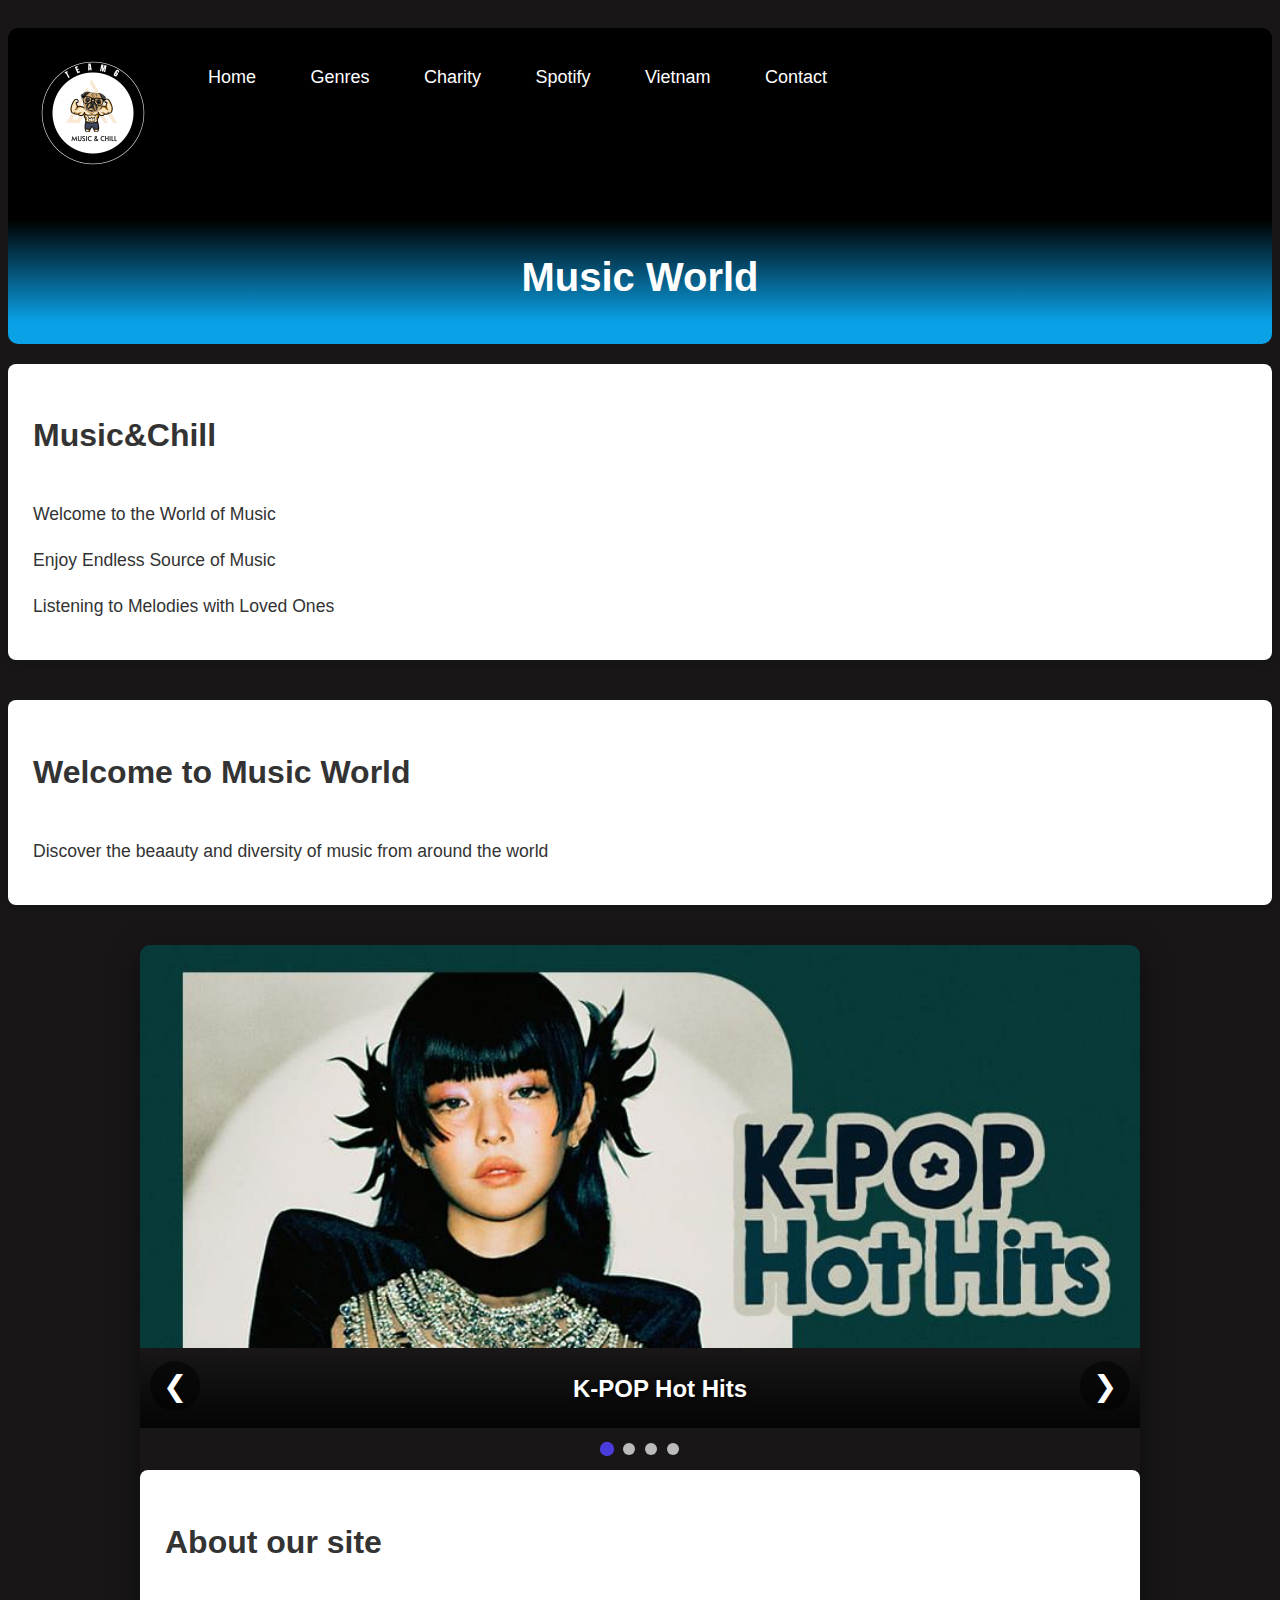
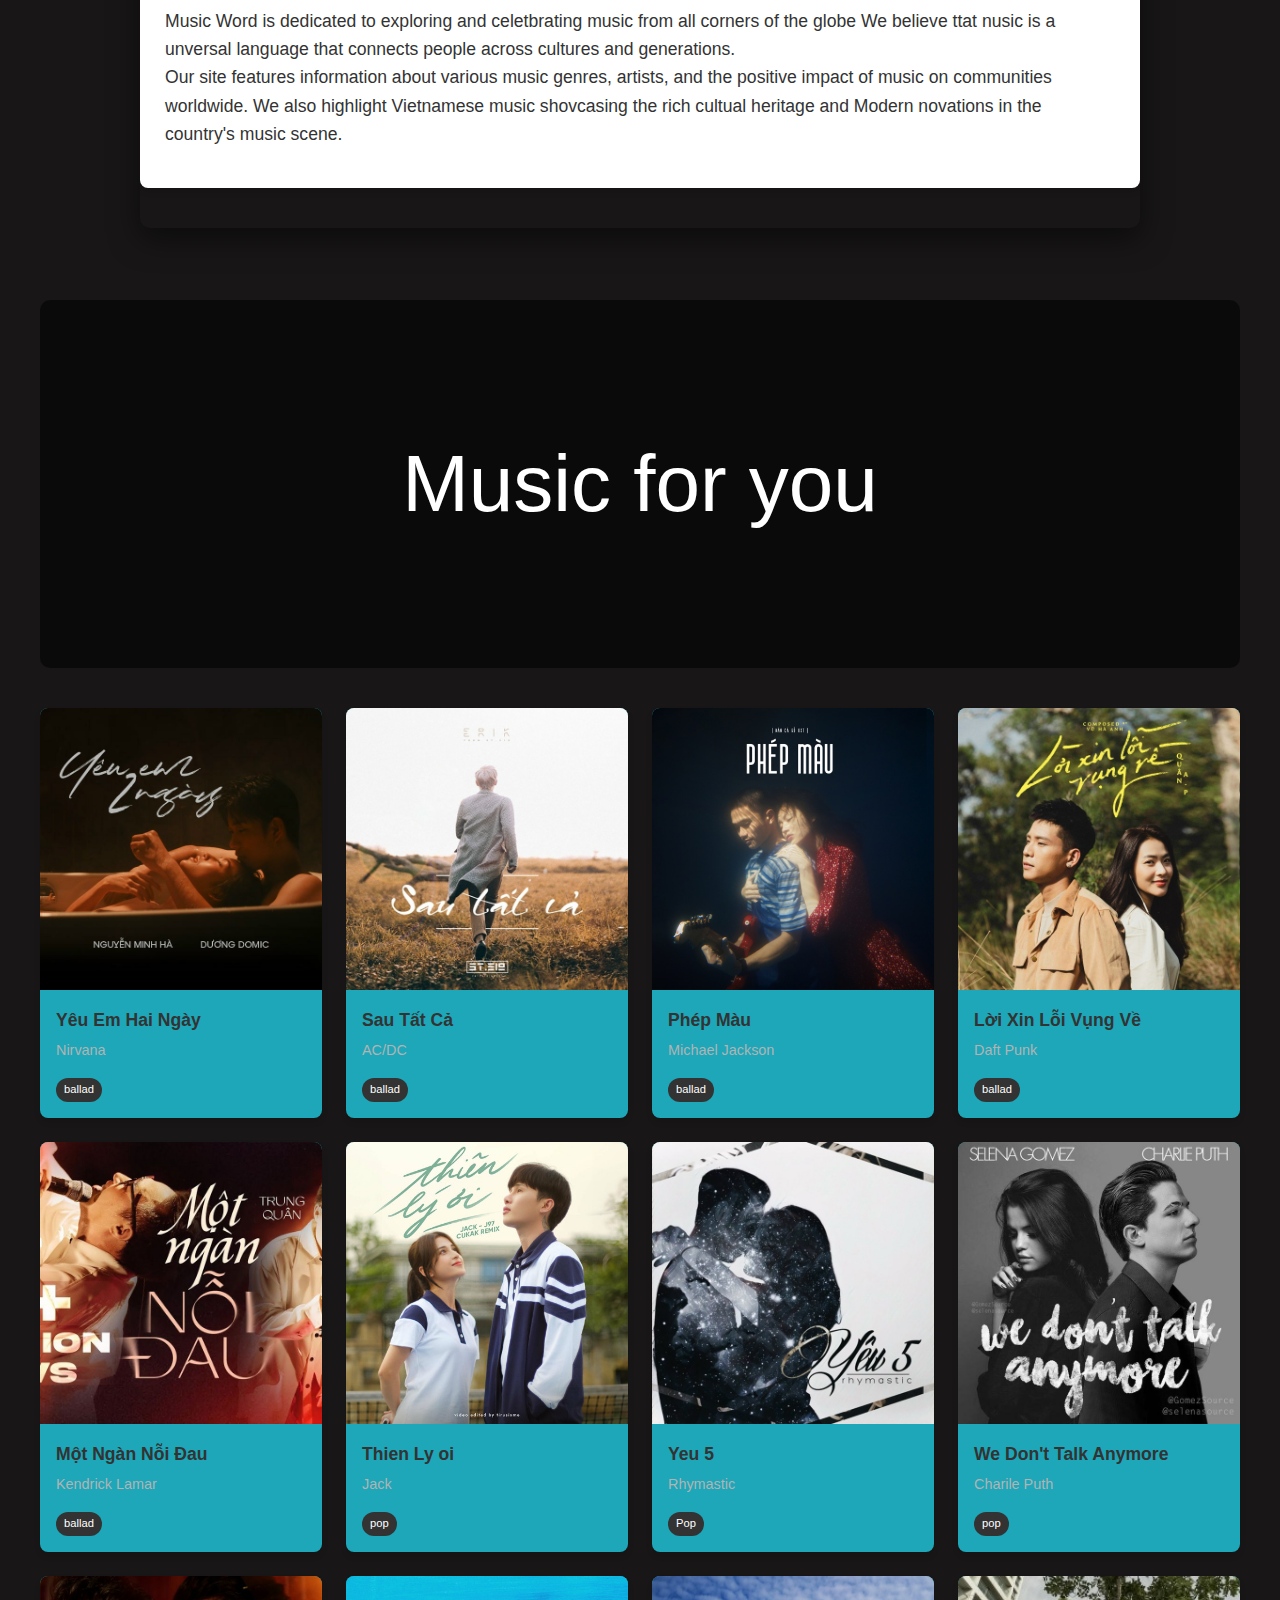
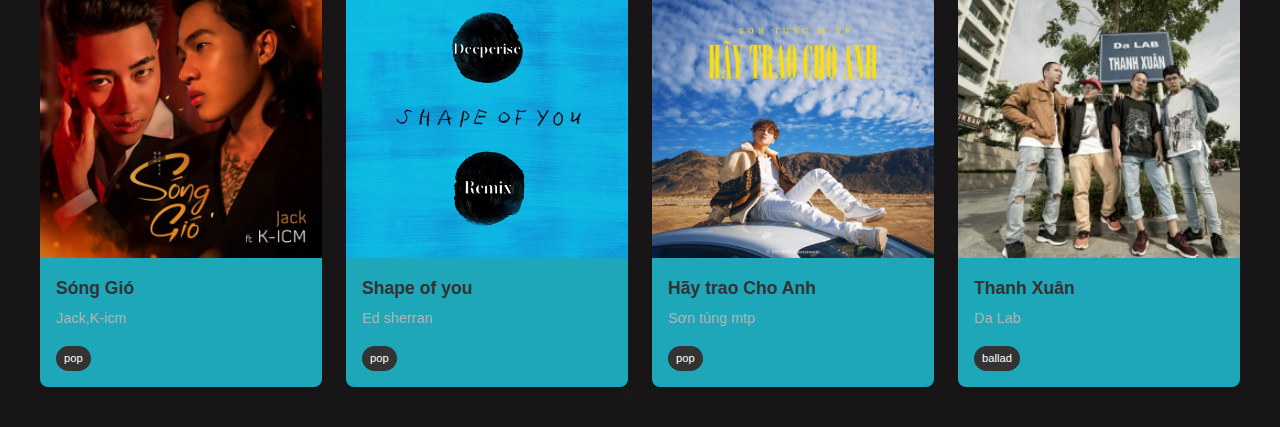
<file: index.html>
<!doctype html>
<html>
<head>
  <link rel="stylesheet" href="deco.css">
<title>Home</title>

</head>

<body>
  <header>
    <div class="logo-container">
   
        <img src="TEAM 6 logo.png" alt="Team Logo" class="logo" height="150px" >
        <nav> 
            <a href="index.html">Home</a>
            <a href="genres.html">Genres</a>
            <a href="charity.html">Charity</a>
            <a href="spotify.html">Spotify</a>
            <div class="dropdown">
                <a href="vietnamese.html">Vietnam</a>
                <div class="dropdown-content">
                    <a href="vpop.html">Vpop</a>
                    <a href="rock.html">Rock</a>
                    <a href="hiphop.html">Hiphop</a>
                    <a href="karaoke.html">Karaoke</a>
                </div>
            </div>
            <a href="contact.html">Contact</a>
        </nav>
    </div>
<div class="head">
    <h1>Music World</h1>
</div>

</header>
<div class="intro-container">
  <div class="left-column">
    <h1 class="title">Music&Chill</h1>
  </div>
  <div class="right-column">
    <p >Welcome to the World of Music</p>
    <p >Enjoy Endless Source of Music</p>
    <p >Listening to Melodies with Loved Ones</p>
  </div>
</div>
<div class="intro-container" >
<h1>Welcome to Music World</h1>
<p>Discover the beaauty and diversity of music from around the world</p>
</div>
<div class="slideshow-container">
  <div class="slides">
      <div class="slide">
          <img src="1741315361018_org.jpg" width='800' height='400' viewBox='0 0 800 400'    alt="K-POP Hot Hits">
          <div class="caption">K-POP Hot Hits</div>
      </div>
      <div class="slide">
          <img src="1741934077974_org.jpg" width='800' height='400' viewBox='0 0 800 400'  alt="VPOP KẾT HỢP">
          <div class="caption">VPOP KẾT HỢP</div>
      </div>
      <div class="slide">
          <img src="1741963686613_org.jpg" width='800' height='400' viewBox='0 0 800 400' alt="Dancing in the Dark">
          <div class="caption">Dancing in the Dark</div>
      </div>
      <div class="slide">
          <img src="maxresdefault.jpg" width='800' height='400' viewBox='0 0 800 400'  alt="Vietnamese Talent Show">
          <div class="caption">ANH TRAI VƯỢT NGÀN CHÔNG GAI 2024</div>
      </div>
  </div>
  
  <button class="nav-button prev">&#10094;</button>
  <button class="nav-button next">&#10095;</button>
  
  <div class="dots-container">
      <span class="dot active" data-index="0"></span>
      <span class="dot" data-index="1"></span>
      <span class="dot" data-index="2"></span>
      <span class="dot" data-index="3"></span>
  </div>
  <div class="intro-container" >
    <h1>About our site</h1>
      <p>Music Word is dedicated to exploring and celetbrating music from all corners of the globe We believe ttat nusic is a unversal language that connects people across cultures and generations. <br>
        Our site features information about various music genres, artists, and the positive impact of music on communities worldwide. We also highlight Vietnamese music shovcasing the rich cultual heritage and Modern novations in the country's music scene.</p>
      </div>
</div>
<div class="box">
    <div class="in">Music for you </div>

  
  <div class="gallery">

      <div class="song">
          <div class="song-cover">
              <img src="yeuemhaingay.jpg" width='250' height='250' viewBox='0 0 250 250' alt="song cover">
          </div>
          <div class="song-info">
              <div class="song-title">Yêu Em Hai Ngày</div>
              <div class="song-artist">Nirvana</div>
              <div class="genre-tag">ballad</div>
          </div>
      </div>
      

      <div class="song">
          <div class="song-cover">
              <img src="sautatca.jpg" width='250' height='250' viewBox='0 0 250 250' alt="song cover">
          </div>
          <div class="song-info">
              <div class="song-title">Sau Tất Cả</div>
              <div class="song-artist">AC/DC</div>
              <div class="genre-tag">ballad</div>
          </div>
      </div>
      

      <div class="song">
          <div class="song-cover">
              <img src="phepmau.jpg" width='250' height='250' viewBox='0 0 250 250' alt="song cover">
          </div>
          <div class="song-info">
              <div class="song-title">Phép Màu</div>
              <div class="song-artist">Michael Jackson</div>
              <div class="genre-tag">ballad</div>
          </div>
      </div>
      

      <div class="song">
          <div class="song-cover">
              <img src="loxinloivungve.jpg" width='250' height='250' viewBox='0 0 250 250' alt="song cover">
          </div>
          <div class="song-info">
              <div class="song-title">Lời Xin Lỗi Vụng Về</div>
              <div class="song-artist">Daft Punk</div>
              <div class="genre-tag">ballad</div>
          </div>
      </div>
      

      <div class="song">
          <div class="song-cover">
              <img src="motngannoidau.jpg" width='250' height='250' viewBox='0 0 250 250' alt="song cover">
          </div>
          <div class="song-info">
              <div class="song-title">Một Ngàn Nỗi Đau</div>
              <div class="song-artist">Kendrick Lamar</div>
              <div class="genre-tag">ballad</div>
          </div>
      </div>
      

      <div class="song">
          <div class="song-cover">
              <img src="thienlyoi.jpg" width='250' height='250' viewBox='0 0 250 250' alt="song cover">
          </div>
          <div class="song-info">
              <div class="song-title">Thien Ly oi</div>
              <div class="song-artist">Jack</div>
              <div class="genre-tag">pop</div>
          </div>
      </div>
      

      <div class="song">
          <div class="song-cover">
              <img src="yeu5.jpg" width='250' height='250' viewBox='0 0 250 250' alt="song cover">
          </div>
          <div class="song-info">
              <div class="song-title">Yeu 5</div>
              <div class="song-artist">Rhymastic</div>
              <div class="genre-tag">Pop</div>
          </div>
      </div>
      
      <div class="song">
          <div class="song-cover">
              <img src="wedonttalkanymore.jpg" width='250' height='250' viewBox='0 0 250 250' alt="song cover">
          </div>
          <div class="song-info">
              <div class="song-title">We Don't Talk Anymore</div>
              <div class="song-artist">Charile Puth</div>
              <div class="genre-tag">pop</div>
          </div>
      </div>

      <div class="song">
        <div class="song-cover">
            <img src="songgio.jpg" width='250' height='250' viewBox='0 0 250 250' alt="song cover">
        </div>
        <div class="song-info">
            <div class="song-title">Sóng Gió</div>
            <div class="song-artist">Jack,K-icm</div>
            <div class="genre-tag">pop</div>
        </div>
    </div>

    <div class="song">
      <div class="song-cover">
          <img src="shapeofyou.jpg" width='250' height='250' viewBox='0 0 250 250' alt="song cover">
      </div>
      <div class="song-info">
          <div class="song-title">Shape of you</div>
          <div class="song-artist">Ed sherran</div>
          <div class="genre-tag">pop</div>
      </div>
  </div>
  <div class="song">
    <div class="song-cover">
        <img src="haytraochoanh.jpg" width='250' height='250' viewBox='0 0 250 250' alt="song cover">
    </div>
    <div class="song-info">
        <div class="song-title">Hãy trao Cho Anh</div>
        <div class="song-artist">Sơn tùng mtp</div>
        <div class="genre-tag">pop</div>
    </div>
    </div>
    <div class="song">
      <div class="song-cover">
          <img src="thanhxua.jpg" width='250' height='250' viewBox='0 0 250 250' alt="song cover">
      </div>
      <div class="song-info">
          <div class="song-title">Thanh Xuân</div>
          <div class="song-artist">Da Lab</div>
          <div class="genre-tag">ballad</div>
      </div>
      </div>
 
  </div>
</div>

  <script>
    document.addEventListener('DOMContentLoaded', function() {
        const slides = document.querySelector('.slides');
        const prevButton = document.querySelector('.prev');
        const nextButton = document.querySelector('.next');
        const dots = document.querySelectorAll('.dot');
        
        let currentSlide = 0;
        const totalSlides = dots.length;
        
        // Function to update slide position
        function goToSlide(index) {
            currentSlide = index;
            slides.style.transform = `translateX(-${currentSlide * 25}%)`;
            
            // Update active dot
            dots.forEach(dot => dot.classList.remove('active'));
            dots[currentSlide].classList.add('active');
        }
        
        // Next button click
        nextButton.addEventListener('click', function() {
            currentSlide = (currentSlide + 1) % totalSlides;
            goToSlide(currentSlide);
        });
        
        // Previous button click
        prevButton.addEventListener('click', function() {
            currentSlide = (currentSlide - 1 + totalSlides) % totalSlides;
            goToSlide(currentSlide);
        });
        
        // Dot navigation
        dots.forEach(dot => {
            dot.addEventListener('click', function() {
                goToSlide(parseInt(this.getAttribute('data-index')));
            });
        });
        
        // Auto-advance slides
        let slideInterval = setInterval(() => {
            currentSlide = (currentSlide + 1) % totalSlides;
            goToSlide(currentSlide);
        }, 5000);
        
        // Pause auto-advance on hover
        const slideshowContainer = document.querySelector('.slideshow-container');
        slideshowContainer.addEventListener('mouseenter', () => {
            clearInterval(slideInterval);
        });
        
        slideshowContainer.addEventListener('mouseleave', () => {
            slideInterval = setInterval(() => {
                currentSlide = (currentSlide + 1) % totalSlides;
                goToSlide(currentSlide);
            }, 5000);
        });  
        });
</script>
</body>
</html>
</file>
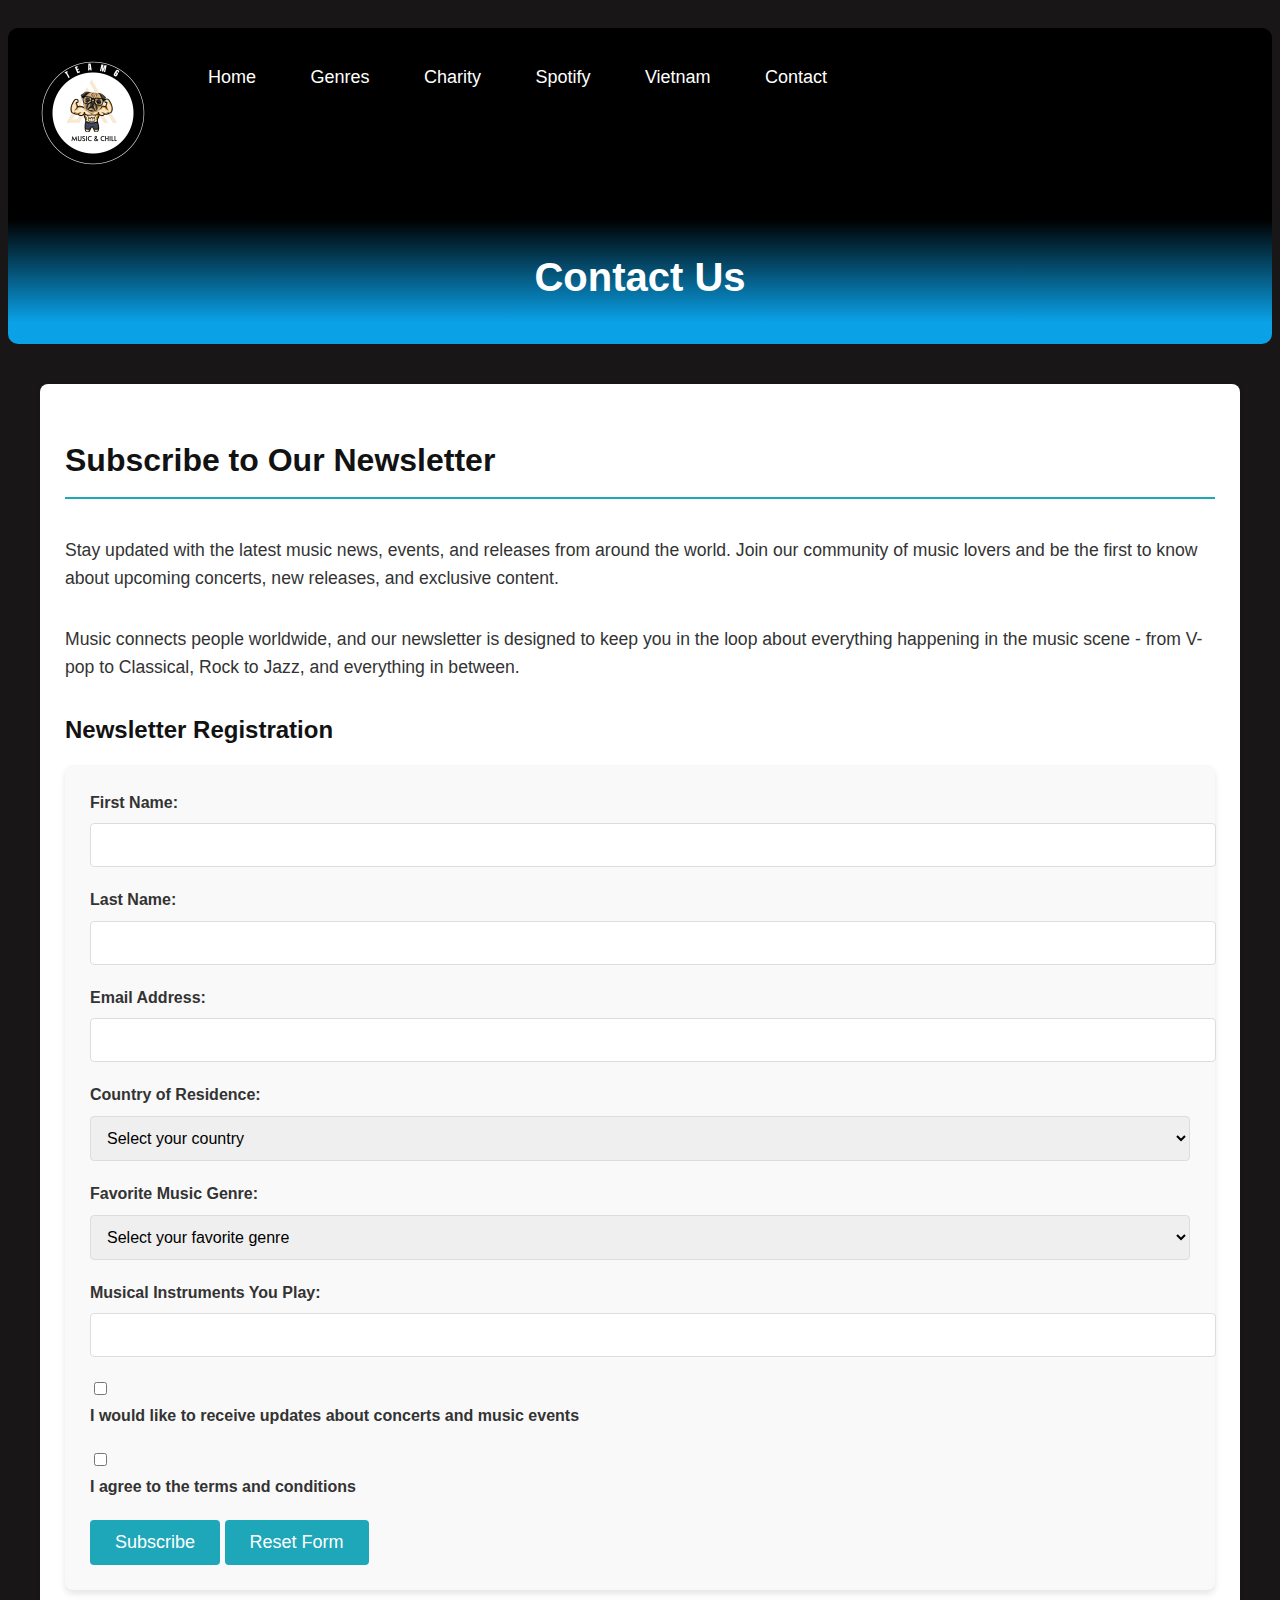
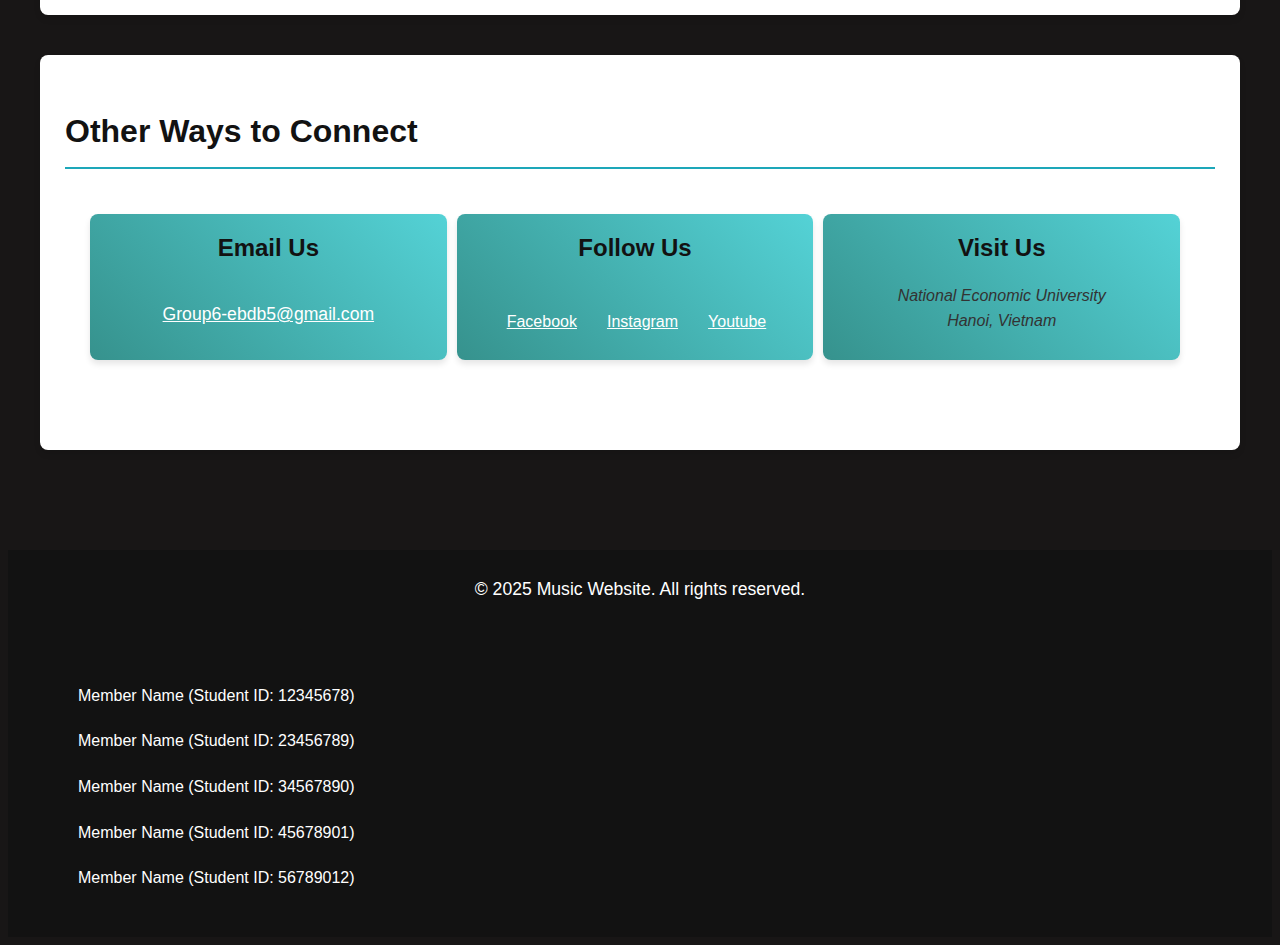
<file: contact.html>
<!DOCTYPE html>
<html lang="en">
<head>
    <meta charset="UTF-8">
    <meta name="viewport" content="width=device-width, initial-scale=1.0">
    <title>Contact - Music Website</title>
    <link rel="stylesheet" href="deco.css">
</head>
<body>
    <header>
        <div class="logo-container">
            <img src="TEAM 6 logo.png" alt="Team Logo" class="logo" height="150">
            <nav> 
                <a href="index.html">Home</a>
                <a href="genres.html">Genres</a>
                <a href="charity.html">Charity</a>
                <a href="spotify.html">Spotify</a>
                <div class="dropdown">
                    <a href="vietnamese.html">Vietnam</a>
                    <div class="dropdown-content">
                        <a href="vpop.html">Vpop</a>
                        <a href="rock.html">Rock</a>
                        <a href="hiphop.html">Hiphop</a>
                        <a href="karaoke.html">Karaoke</a>
                    </div>
                </div>
                <a href="contact.html">Contact</a>
            </nav>
        </div>
        <div class="head">
            <h1>Contact Us</h1>
        </div>
    </header>

    <main>
        <section class="newsletter-section">
            <h2>Subscribe to Our Newsletter</h2>
            <p>Stay updated with the latest music news, events, and releases from around the world. Join our community of music lovers and be the first to know about upcoming concerts, new releases, and exclusive content.</p>
            <p>Music connects people worldwide, and our newsletter is designed to keep you in the loop about everything happening in the music scene - from V-pop to Classical, Rock to Jazz, and everything in between.</p>
            
            <div class="form-container">
                <h3>Newsletter Registration</h3>
                <form id="newsletter-form">
                    <div class="form-group">
                        <label for="firstName">First Name:</label>
                        <input type="text" id="firstName" name="firstName" required>
                    </div>
                    
                    <div class="form-group">
                        <label for="lastName">Last Name:</label>
                        <input type="text" id="lastName" name="lastName" required>
                    </div>
                    
                    <div class="form-group">
                        <label for="email">Email Address:</label>
                        <input type="email" id="email" name="email" required>
                    </div>
                    
                    <div class="form-group">
                        <label for="country">Country of Residence:</label>
                        <select id="country" name="country" required>
                            <option value="" disabled selected>Select your country</option>
                            <option value="Vietnam">Vietnam</option>
                            <option value="United States">United States</option>
                            <option value="United Kingdom">United Kingdom</option>
                            <option value="Australia">Australia</option>
                            <option value="Canada">Canada</option>
                            <option value="China">China</option>
                            <option value="Japan">Japan</option>
                            <option value="South Korea">South Korea</option>
                            <option value="France">France</option>
                            <option value="Germany">Germany</option>
                            <option value="Other">Other</option>
                        </select>
                    </div>
                    
                    <div class="form-group">
                        <label for="genre">Favorite Music Genre:</label>
                        <select id="genre" name="genre" required>
                            <option value="" disabled selected>Select your favorite genre</option>
                            <option value="Pop">Pop</option>
                            <option value="Hip-Hop & Rap">Hip-Hop & Rap</option>
                            <option value="Rock">Rock</option>
                            <option value="Dance & Electronic">Dance & Electronic</option>
                            <option value="Latin">Latin</option>
                            <option value="Indie & Alternative">Indie & Alternative</option>
                            <option value="Classical">Classical</option>
                            <option value="K-Pop">K-Pop</option>
                            <option value="V-Pop">V-Pop</option>
                            <option value="Country">Country</option>
                            <option value="Metal">Metal</option>
                            <option value="Jazz">Jazz</option>
                            <option value="Blues">Blues</option>
                            <option value="Other">Other</option>
                        </select>
                    </div>
                    
                    <div class="form-group">
                        <label for="instruments">Musical Instruments You Play:</label>
                        <input type="text" id="instruments" name="instruments">
                    </div>
                    
                    <div class="form-group checkbox">
                        <input type="checkbox" id="eventUpdates" name="eventUpdates">
                        <label for="eventUpdates">I would like to receive updates about concerts and music events</label>
                    </div>
                    
                    <div class="form-group checkbox">
                        <input type="checkbox" id="terms" name="terms" required>
                        <label for="terms">I agree to the terms and conditions</label>
                    </div>
                    
                    <div class="form-buttons">
                        <button type="submit" class="btn btn-primary">Subscribe</button>
                        <button type="reset" class="btn btn-secondary">Reset Form</button>
                    </div>
                </form>
            </div>
        </section>

        <section class="connect-section">
            <h2>Other Ways to Connect</h2>
            
            <div class="contact-methods">
                <div class="contact-item">
                    <h3>Email Us</h3>
                    <p><a href="mailto:Group6-ebdb5@gmail.com">Group6-ebdb5@gmail.com</a></p>
                </div>
                
                <div class="contact-item">
                    <h3>Follow Us</h3>
                    <ul class="social-links">
                        <li><a href="#">Facebook</a></li>
                        <li><a href="#">Instagram</a></li>
                        <li><a href="#">Youtube</a></li>
                    </ul>
                </div>
                
                <div class="contact-item">
                    <h3>Visit Us</h3>
                    <address>
                        National Economic University<br>
                        Hanoi, Vietnam
                    </address>
                </div>
            </div>
        </section>
    </main>

    <footer>
        <p>© 2025 Music Website. All rights reserved.</p>
        <div class="team-members">
            <h3>Team Members:</h3>
            <ul>
                <li>Member Name (Student ID: 12345678)</li>
                <li>Member Name (Student ID: 23456789)</li>
                <li>Member Name (Student ID: 34567890)</li>
                <li>Member Name (Student ID: 45678901)</li>
                <li>Member Name (Student ID: 56789012)</li>
            </ul>
        </div>
    </footer>
</body>
</html>
</file>
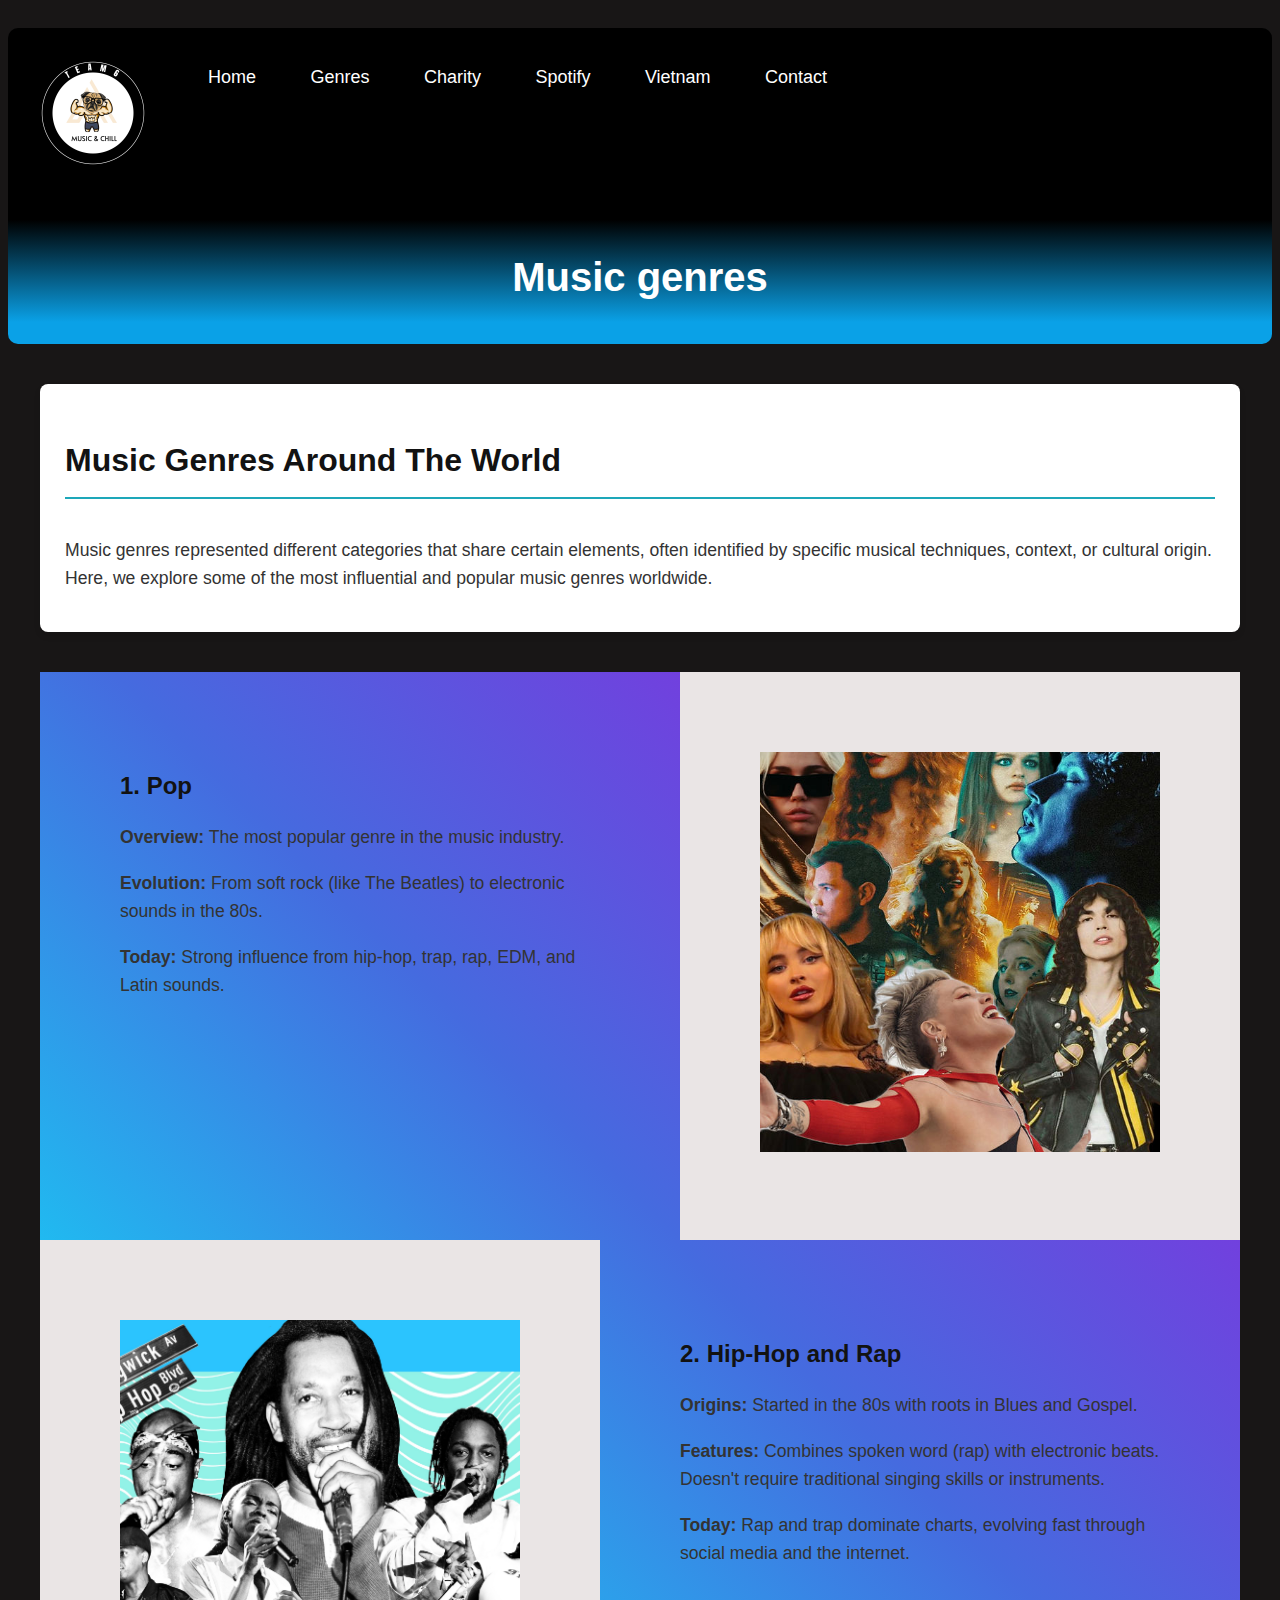
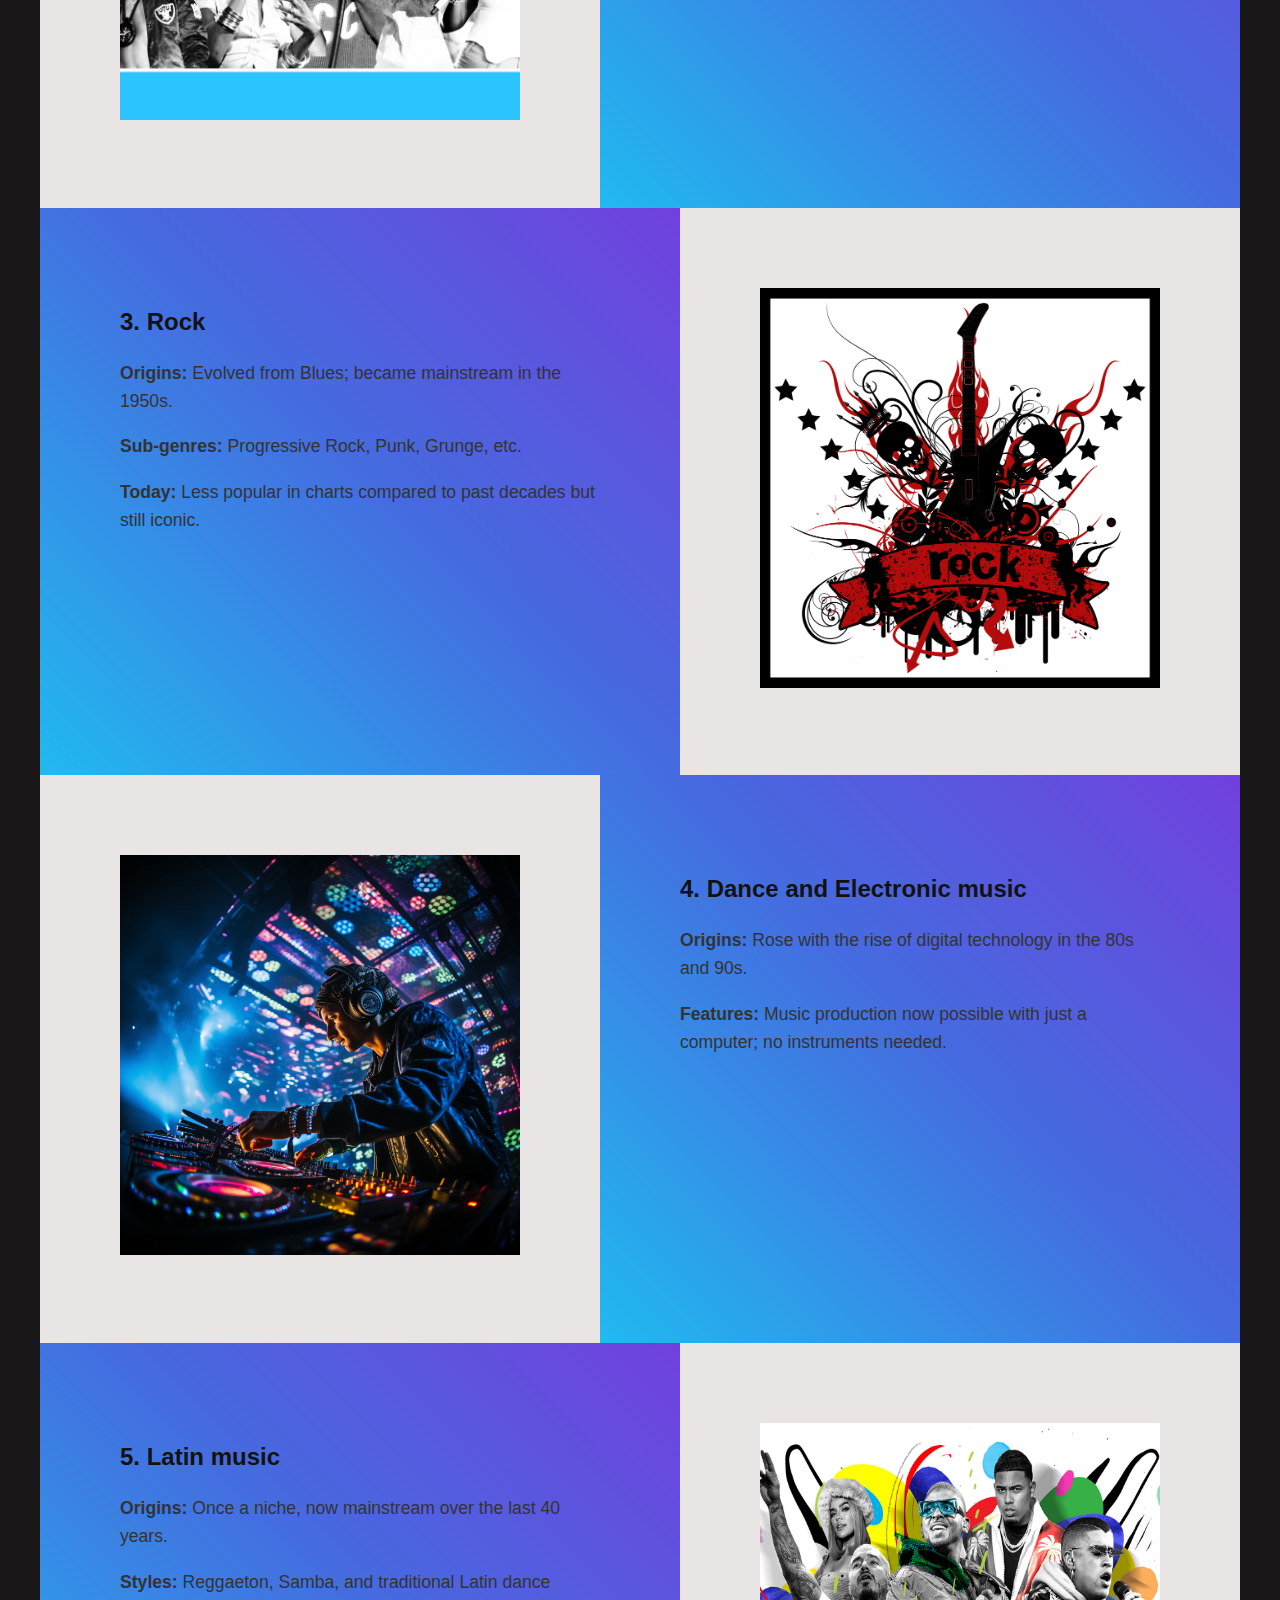
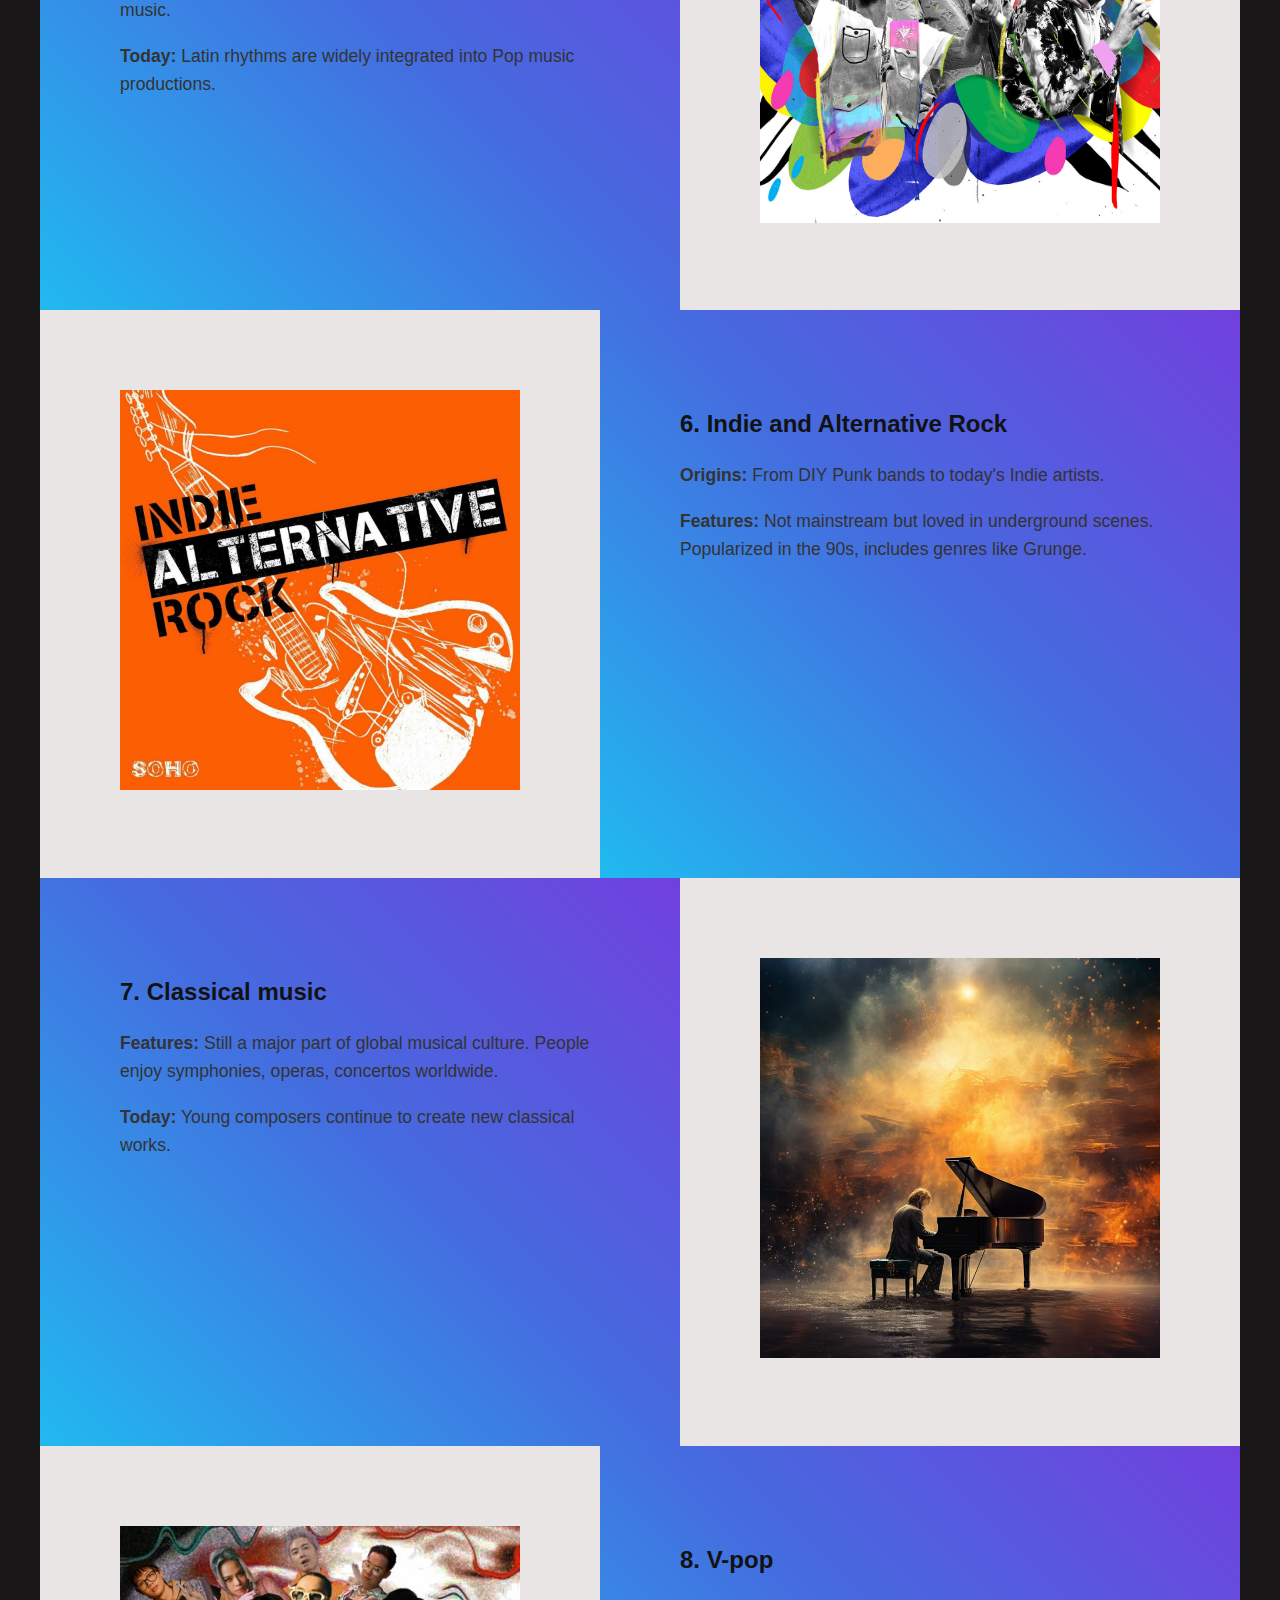
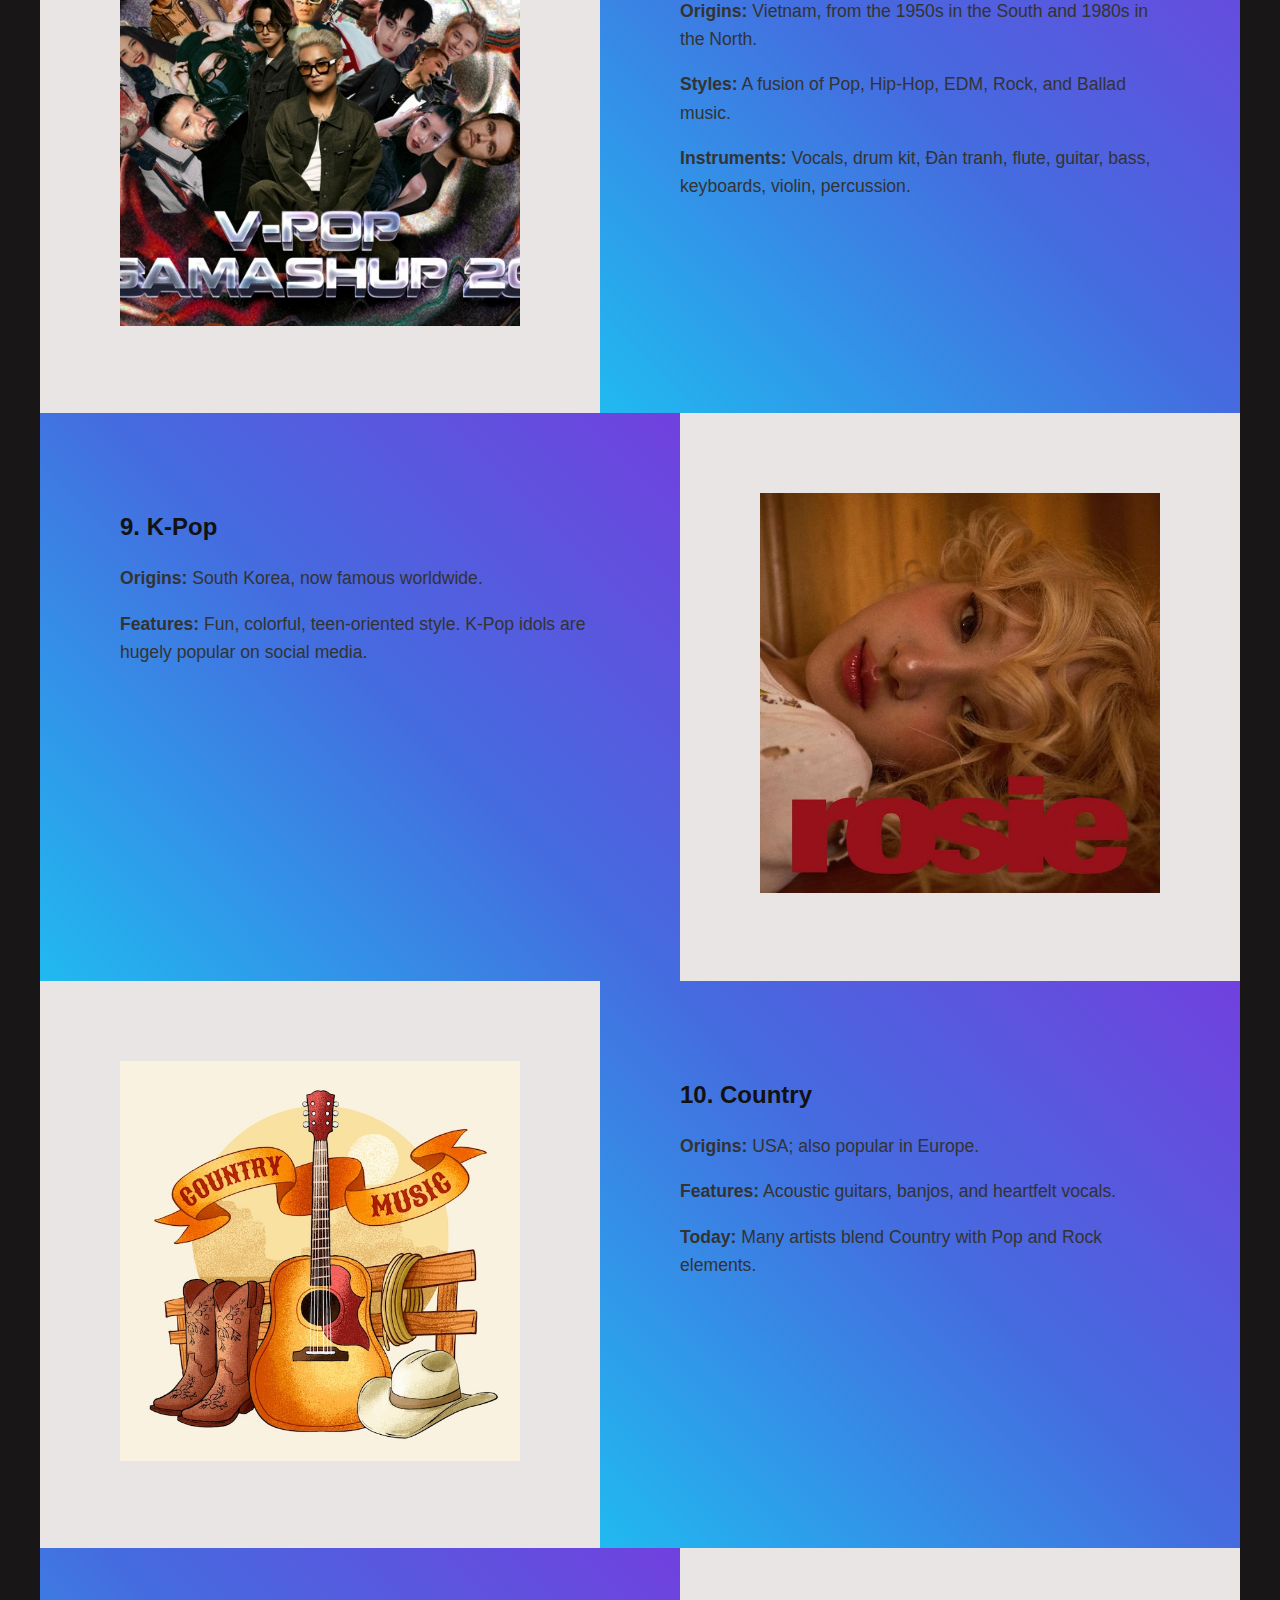
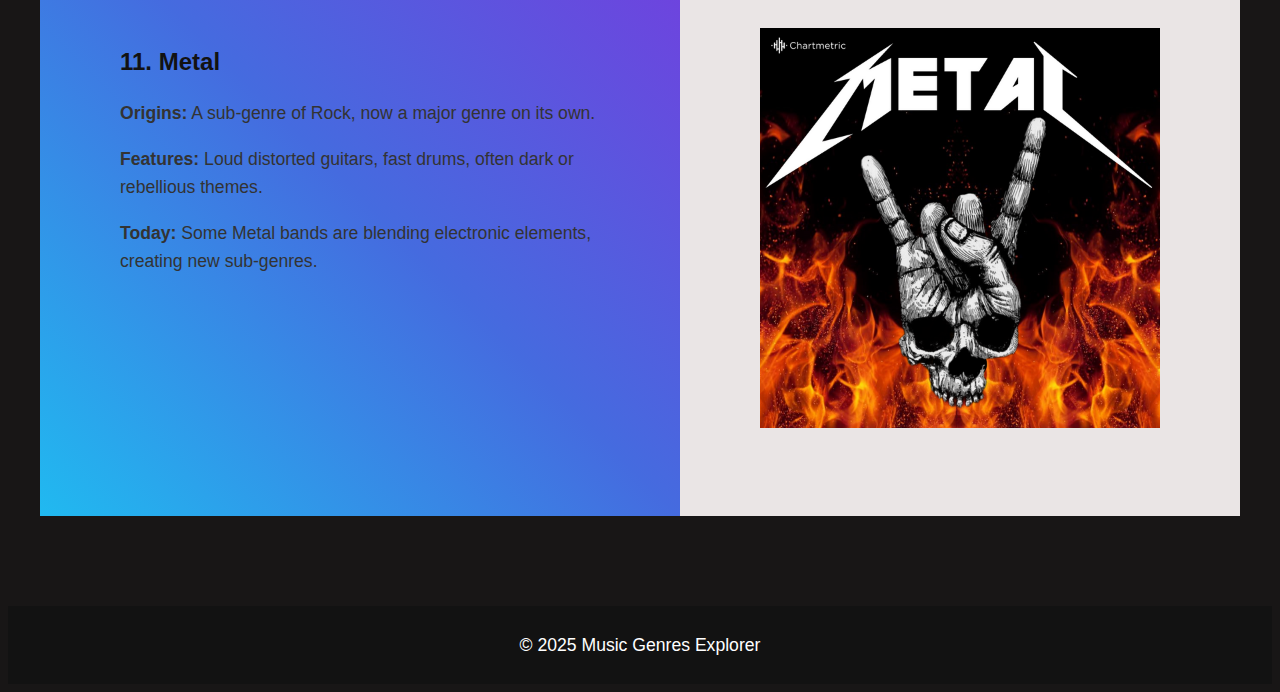
<file: genres.html>
<!doctype html>
<html>
  

<link rel="stylesheet" href="deco.css">
<body>
  <header>
    <div class="logo-container">
   
        <img src="TEAM 6 logo.png" alt="Team Logo" class="logo" height="150px" >
        <nav> 
            <a href="index.html">Home</a>
            <a href="genres.html">Genres</a>
            <a href="charity.html">Charity</a>
            <a href="spotify.html">Spotify</a>
            <div class="dropdown">
                <a href="vietnamese.html">Vietnam</a>
                <div class="dropdown-content">
                    <a href="vpop.html">Vpop</a>
                    <a href="rock.html">Rock</a>
                    <a href="hiphop.html">Hiphop</a>
                    <a href="karaoke.html">Karaoke</a>
                </div>
            </div>
            <a href="contact.html">Contact</a>
        </nav>
    </div>
<div class="head">
    <h1>Music genres</h1>
</div>
</header>
<main>
  <section class="intro">
    <h2>Music Genres Around The World</h2>
    <p>Music genres represented different categories that share certain elements, often identified by specific musical techniques, context, or cultural origin. Here, we explore some of the most influential and popular music genres worldwide.</p>
  </section>

  <section class="genres">
    <article class="genre">
      <div class="text">
      <h3>1. Pop</h3>
      <p><strong>Overview:</strong> The most popular genre in the music industry.</p>
      <p><strong>Evolution:</strong> From soft rock (like The Beatles) to electronic sounds in the 80s.</p>
      <p><strong>Today:</strong> Strong influence from hip-hop, trap, rap, EDM, and Latin sounds.</p>
    </div>
    <div class="pic">
      <img src="popmusic.png" alt="popmusic" style="height: 400px; width: 400px;">
    </div>
    </article>

    <article class="genre2">
      <div class="text">
      <h3>2. Hip-Hop and Rap</h3>
      <p><strong>Origins:</strong> Started in the 80s with roots in Blues and Gospel.</p>
      <p><strong>Features:</strong> Combines spoken word (rap) with electronic beats. Doesn't require traditional singing skills or instruments.</p>
      <p><strong>Today:</strong> Rap and trap dominate charts, evolving fast through social media and the internet.</p>
      </div>
    <div class="pic">
      <img src="hiphopmusic.jpg" alt="hiphopmusic" style="height: 400px; width: 400px;">
      </div>
    </article>

    <article class="genre">
      <div class="text">
      <h3>3. Rock</h3>
      <p><strong>Origins:</strong> Evolved from Blues; became mainstream in the 1950s.</p>
      <p><strong>Sub-genres:</strong> Progressive Rock, Punk, Grunge, etc.</p>
      <p><strong>Today:</strong> Less popular in charts compared to past decades but still iconic.</p>
      </div>
      <div class="pic">
      <img src="rockmusic.png" alt="rockmusic" style="height: 400px; width: 400px;">
      </div>
    </article>

    <article class="genre2">
      <div class="text">
      <h3>4. Dance and Electronic music</h3>
      <p><strong>Origins:</strong> Rose with the rise of digital technology in the 80s and 90s.</p>
      <p><strong>Features:</strong> Music production now possible with just a computer; no instruments needed.</p>
      </div>
      <div class="pic">
      <img src="electronicmusic.png" alt="electronicmusic" style="height: 400px; width: 400px;">
      </div>
    </article>

    <article class="genre">
      <div class="text">
      <h3>5. Latin music</h3>
      <p><strong>Origins:</strong> Once a niche, now mainstream over the last 40 years.</p>
      <p><strong>Styles:</strong> Reggaeton, Samba, and traditional Latin dance music.</p>
      <p><strong>Today:</strong> Latin rhythms are widely integrated into Pop music productions.</p>
      </div>
      <div class="pic">
      <img src="Latinmusic.png" alt="rockmusic" style="height: 400px; width: 400px;">
      </div>
    </article>

    <article class="genre2">
      <div class="text">
      <h3>6. Indie and Alternative Rock</h3>
      <p><strong>Origins:</strong> From DIY Punk bands to today's Indie artists.</p>
      <p><strong>Features:</strong> Not mainstream but loved in underground scenes. Popularized in the 90s, includes genres like Grunge.</p>
      </div>
      <div class="pic">
      <img src="AlternativeRockmusic.png" alt="AlternativeRockmusic" style="height: 400px; width: 400px;">
      </div>
    </article>

    <article class="genre">
      <div class="text">
      <h3>7. Classical music</h3>
      <p><strong>Features:</strong> Still a major part of global musical culture. People enjoy symphonies, operas, concertos worldwide.</p>
      <p><strong>Today:</strong> Young composers continue to create new classical works.</p>
      </div>
      <div class="pic">
      <img src="Classicalmusic.jpg" alt="Classicalmusic" style="height: 400px; width: 400px;">
      </div>
    </article>

    <article class="genre2">
      <div class="text">
      <h3>8. V-pop</h3>
      <p><strong>Origins:</strong> Vietnam, from the 1950s in the South and 1980s in the North.</p>
      <p><strong>Styles:</strong> A fusion of Pop, Hip-Hop, EDM, Rock, and Ballad music.</p>
      <p><strong>Instruments:</strong> Vocals, drum kit, Đàn tranh, flute, guitar, bass, keyboards, violin, percussion.</p>
      </div>
      <div class="pic">
      <img src="V-popmusic.jpg" alt="V-popmusic" style="height: 400px; width: 400px;">
      </div>
    </article>

    <article class="genre">
      <div class="text">
      <h3>9. K-Pop</h3>
      <p><strong>Origins:</strong> South Korea, now famous worldwide.</p>
      <p><strong>Features:</strong> Fun, colorful, teen-oriented style. K-Pop idols are hugely popular on social media.</p>
      </div>
      <div class="pic">
      <img src="K-Popmusic.jpg" alt="K-Popmusic" style="height: 400px; width: 400px;">
      </div>
    </article>

    <article class="genre2">
      <div class="text">
      <h3>10. Country</h3>
      <p><strong>Origins:</strong> USA; also popular in Europe.</p>
      <p><strong>Features:</strong> Acoustic guitars, banjos, and heartfelt vocals.</p>
      <p><strong>Today:</strong> Many artists blend Country with Pop and Rock elements.</p>
      </div>
      <div class="pic">
      <img src="Countrymusic.png" alt="Countrymusic" style="height: 400px; width: 400px;">
      </div>
    </article>

    <article class="genre">
      <div class="text">
      <h3>11. Metal</h3>
      <p><strong>Origins:</strong> A sub-genre of Rock, now a major genre on its own.</p>
      <p><strong>Features:</strong> Loud distorted guitars, fast drums, often dark or rebellious themes.</p>
      <p><strong>Today:</strong> Some Metal bands are blending electronic elements, creating new sub-genres.</p>
      </div>
      <div class="pic">
      <img src="Metalmusic.png" alt="Metalmusic" style="height: 400px; width: 400px;">
      </div>
    </article>
  </section>

  
</main>

<footer>
  <p>&copy; 2025 Music Genres Explorer</p>
</footer>
</body>
</html>
</file>
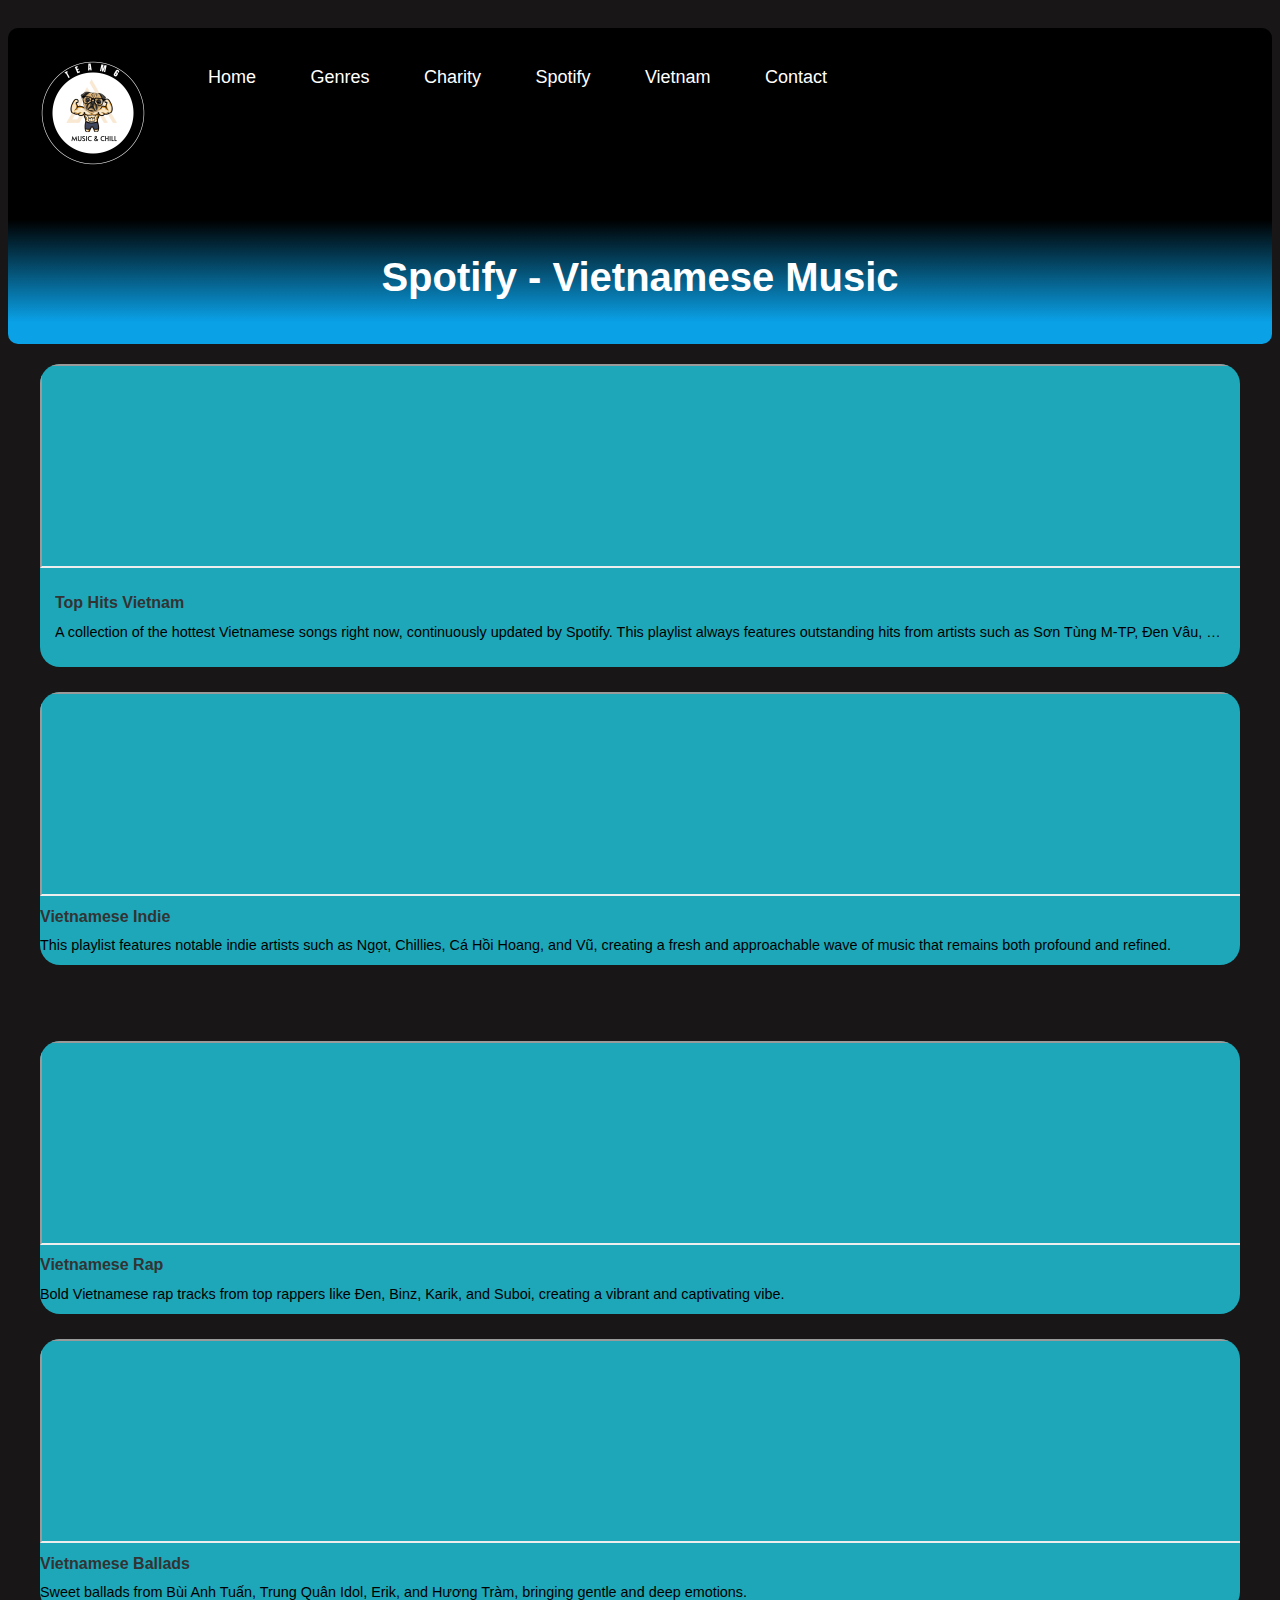
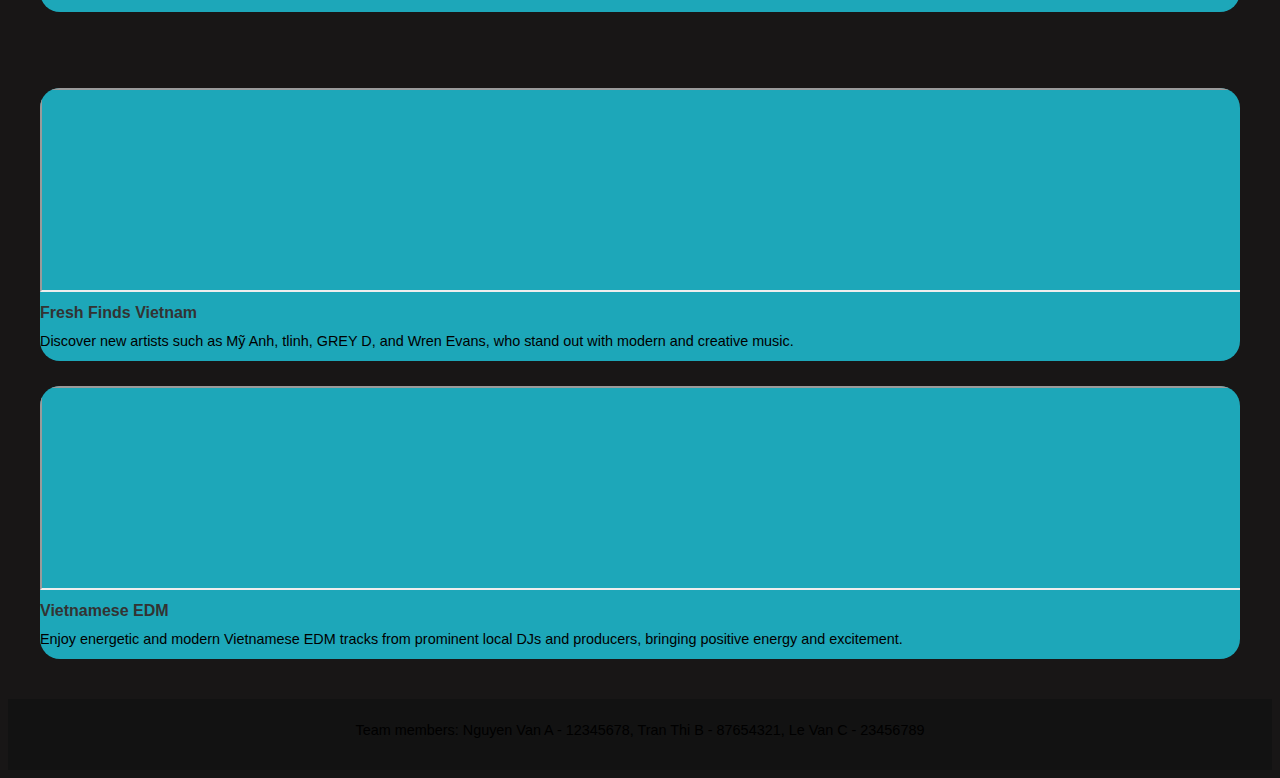
<file: spotify.html>
<!DOCTYPE html>
<html lang="en">
<head>
    <meta charset="UTF-8">
    <meta name="viewport" content="width=device-width, initial-scale=1.0">
    <title>Spotify - Vietnamese Music</title>
    <link rel="stylesheet" href="deco.css">
</head>
<body>
    <header>
        <div class="logo-container">
       
            <img src="TEAM 6 logo.png" alt="Team Logo" class="logo" height="150px" >
            <nav> 
                <a href="index.html">Home</a>
                <a href="genres.html">Genres</a>
                <a href="charity.html">Charity</a>
                <a href="spotify.html">Spotify</a>
                <div class="dropdown">
                    <a href="vietnamese.html">Vietnam</a>
                    <div class="dropdown-content">
                        <a href="vpop.html">Vpop</a>
                        <a href="rock.html">Rock</a>
                        <a href="hiphop.html">Hiphop</a>
                        <a href="karaoke.html">Karaoke</a>
                    </div>
                </div>
                <a href="contact.html">Contact</a>
            </nav>
        </div>
    <div class="head">
        <h1>Spotify - Vietnamese Music</h1>
    </div>
   
    </header>
   
    
      
    <div class="albums-container">
        <div class="album">
            <iframe  height="200px" width="100%" src="https://open.spotify.com/embed/playlist/37i9dQZF1DX0F4i7Q9pshJ?utm_source=generator"></iframe>
            <div class="album-details" id="button">
                <div class="album-title">Top Hits Vietnam</div>
                <div class="album-artist">A collection of the hottest Vietnamese songs right now, continuously updated by Spotify. This playlist always features outstanding hits from artists such as Sơn Tùng M-TP, Đen Vâu, Hoàng Thùy Linh, and many promising new faces.</div>
            </div>
        </div>
        <div class="album">
            <iframe  height="200px" width="100%" src="https://open.spotify.com/embed/playlist/37i9dQZF1DX4g8Gs5nUhpp?utm_source=generator"></iframe>
            <div>
                  <div class="album-title">Vietnamese Indie</div>
                <div class="album-artist">This playlist features notable indie artists such as Ngọt, Chillies, Cá Hồi Hoang, and Vũ, creating a fresh and approachable wave of music that remains both profound and refined.</div>
            </div>
        </div>
    </br>
        <div class="album">
            <iframe  height="200px" width="100%" src="https://open.spotify.com/embed/playlist/37i9dQZF1DX1kCQJbQlZlA?utm_source=generator"></iframe>
            <div>
                  <div class="album-title">Vietnamese Rap</div>
                <div class="album-artist">Bold Vietnamese rap tracks from top rappers like Đen, Binz, Karik, and Suboi, creating a vibrant and captivating vibe.</div>
            </div>
        </div>
        <div class="album">
            <iframe  height="200px" width="100%" src="https://open.spotify.com/embed/playlist/37i9dQZF1DX3XYbBdFxzGm?utm_source=generator"></iframe>
            <div>
                  <div class="album-title">Vietnamese Ballads</div>
                <div class="album-artist">Sweet ballads from Bùi Anh Tuấn, Trung Quân Idol, Erik, and Hương Tràm, bringing gentle and deep emotions.</div>
            </div>
        </div>
    </br>
        <div class="album">
            <iframe  height="200px" width="100%" src="https://open.spotify.com/embed/playlist/37i9dQZF1DX9lAYMw7KoAO?utm_source=generator"></iframe>
            <div>
                  <div class="album-title">Fresh Finds Vietnam</div>
                <div class="album-artist">Discover new artists such as Mỹ Anh, tlinh, GREY D, and Wren Evans, who stand out with modern and creative music.</div>
            </div>
        </div>
        <div class="album">
            <iframe  height="200px" width="100%" src="https://open.spotify.com/embed/playlist/37i9dQZF1DX5UMwGFV95IS?utm_source=generator"></iframe>
            <div>
                  <div class="album-title">Vietnamese EDM</div>
                <div class="album-artist">Enjoy energetic and modern Vietnamese EDM tracks from prominent local DJs and producers, bringing positive energy and excitement.</div>
            </div>
        </div>
    </div>
    <footer>
        <div class="album-artist">Team members: Nguyen Van A - 12345678, Tran Thi B - 87654321, Le Van C - 23456789</div>
    </footer>
   </body>
</html>
</file>
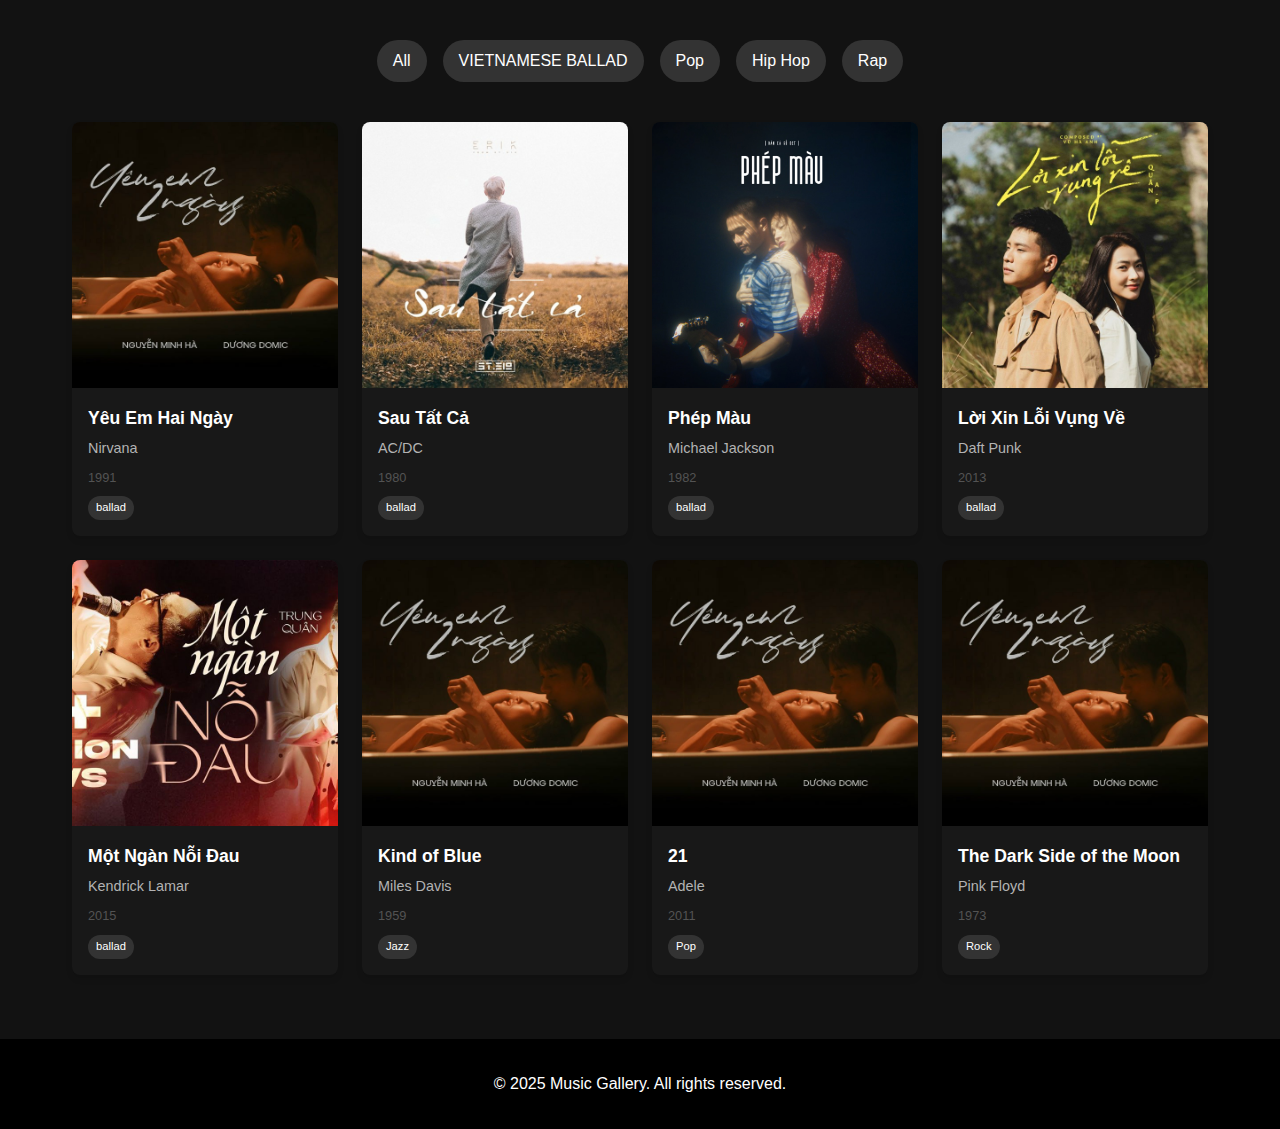
<file: Untitled-1.html>
<!DOCTYPE html>
<html lang="en">
<head>
    <meta charset="UTF-8">
    <meta name="viewport" content="width=device-width, initial-scale=1.0">
    <title>Music Gallery</title>
    <style>
        * {
            margin: 0;
            padding: 0;
            box-sizing: border-box;
        }
        
        body {
            font-family: 'Arial', sans-serif;
            background-color: #121212;
            color: #ffffff;
            line-height: 1.6;
        }
        
        header {
            background-color: #000000;
            padding: 1.5rem;
            text-align: center;
            box-shadow: 0 2px 10px rgba(0, 0, 0, 0.3);
        }
        
        h1 {
            font-size: 2.5rem;
            margin-bottom: 0.5rem;
            color: #1DB954; /* Spotify green */
        }
        
        .container {
            max-width: 1200px;
            margin: 0 auto;
            padding: 2rem;
        }
        
        .filter-nav {
            display: flex;
            justify-content: center;
            flex-wrap: wrap;
            margin-bottom: 2rem;
        }
        
        .filter-nav a {
            color: #ffffff;
            text-decoration: none;
            margin: 0.5rem;
            padding: 0.5rem 1rem;
            background-color: #333333;
            border-radius: 50px;
            transition: background-color 0.3s ease;
        }
        
        .filter-nav a:hover, .filter-nav a:focus {
            background-color: #1DB954;
        }
        
        .gallery {
            display: grid;
            grid-template-columns: repeat(auto-fill, minmax(250px, 1fr));
            gap: 1.5rem;
        }
        
        .album {
            background-color: #181818;
            border-radius: 8px;
            overflow: hidden;
            transition: transform 0.3s ease;
            box-shadow: 0 4px 6px rgba(0, 0, 0, 0.1);
        }
        
        .album:hover {
            transform: translateY(-10px);
            box-shadow: 0 10px 20px rgba(0, 0, 0, 0.3);
        }
        
        .album-cover {
            position: relative;
            overflow: hidden;
            padding-top: 100%; /* 1:1 Aspect Ratio */
        }
        
        .album-cover img {
            position: absolute;
            top: 0;
            left: 0;
            width: 100%;
            height: 100%;
            object-fit: cover;
            transition: transform 0.5s ease;
        }
        
        .album:hover .album-cover img {
            transform: scale(1.1);
        }
        
        .album-info {
            padding: 1rem;
        }
        
        .album-title {
            font-size: 1.1rem;
            font-weight: bold;
            margin-bottom: 0.3rem;
        }
        
        .album-artist {
            font-size: 0.9rem;
            color: #b3b3b3;
            margin-bottom: 0.5rem;
        }
        
        .album-year {
            font-size: 0.8rem;
            color: #535353;
        }
        
        /* For music genre styling */
        .genre-tag {
            display: inline-block;
            font-size: 0.7rem;
            padding: 0.2rem 0.5rem;
            margin-top: 0.5rem;
            background-color: #333;
            border-radius: 50px;
        }
        
        footer {
            text-align: center;
            padding: 2rem;
            background-color: #000000;
            margin-top: 2rem;
        }
        
        @media screen and (max-width: 768px) {
            .container {
                padding: 1rem;
            }
            
            h1 {
                font-size: 2rem;
            }
            
            .gallery {
                grid-template-columns: repeat(auto-fill, minmax(150px, 1fr));
                gap: 1rem;
            }
            
            .album-title {
                font-size: 1rem;
            }
        }
    </style>
</head>
<body>
 
   
    <div class="container">
        <nav class="filter-nav">
            <a href="#all">All</a>
            <a href="#ballad">VIETNAMESE BALLAD</a>
            <a href="#pop">Pop</a>
            <a href="#hiphop">Hip Hop</a>
            <a href="#electronic">Rap</a>
        </nav>
        
        <div class="gallery">

            <div class="album">
                <div class="album-cover">
                    <img src="yeuemhaingay.jpg" width='250' height='250' viewBox='0 0 250 250' alt="Album cover">
                </div>
                <div class="album-info">
                    <div class="album-title">Yêu Em Hai Ngày</div>
                    <div class="album-artist">Nirvana</div>
                    <div class="album-year">1991</div>
                    <div class="genre-tag">ballad</div>
                </div>
            </div>
            

            <div class="album">
                <div class="album-cover">
                    <img src="sautatca.jpg" width='250' height='250' viewBox='0 0 250 250' alt="Album cover">
                </div>
                <div class="album-info">
                    <div class="album-title">Sau Tất Cả</div>
                    <div class="album-artist">AC/DC</div>
                    <div class="album-year">1980</div>
                    <div class="genre-tag">ballad</div>
                </div>
            </div>
            

            <div class="album">
                <div class="album-cover">
                    <img src="phepmau.jpg" width='250' height='250' viewBox='0 0 250 250' alt="Album cover">
                </div>
                <div class="album-info">
                    <div class="album-title">Phép Màu</div>
                    <div class="album-artist">Michael Jackson</div>
                    <div class="album-year">1982</div>
                    <div class="genre-tag">ballad</div>
                </div>
            </div>
            

            <div class="album">
                <div class="album-cover">
                    <img src="loxinloivungve.jpg" width='250' height='250' viewBox='0 0 250 250' alt="Album cover">
                </div>
                <div class="album-info">
                    <div class="album-title">Lời Xin Lỗi Vụng Về</div>
                    <div class="album-artist">Daft Punk</div>
                    <div class="album-year">2013</div>
                    <div class="genre-tag">ballad</div>
                </div>
            </div>
            

            <div class="album">
                <div class="album-cover">
                    <img src="motngannoidau.jpg" width='250' height='250' viewBox='0 0 250 250' alt="Album cover">
                </div>
                <div class="album-info">
                    <div class="album-title">Một Ngàn Nỗi Đau</div>
                    <div class="album-artist">Kendrick Lamar</div>
                    <div class="album-year">2015</div>
                    <div class="genre-tag">ballad</div>
                </div>
            </div>
            

            <div class="album">
                <div class="album-cover">
                    <img src="yeuemhaingay.jpg" width='250' height='250' viewBox='0 0 250 250' alt="Album cover">
                </div>
                <div class="album-info">
                    <div class="album-title">Kind of Blue</div>
                    <div class="album-artist">Miles Davis</div>
                    <div class="album-year">1959</div>
                    <div class="genre-tag">Jazz</div>
                </div>
            </div>
            
     
            <div class="album">
                <div class="album-cover">
                    <img src="yeuemhaingay.jpg" width='250' height='250' viewBox='0 0 250 250' alt="Album cover">
                </div>
                <div class="album-info">
                    <div class="album-title">21</div>
                    <div class="album-artist">Adele</div>
                    <div class="album-year">2011</div>
                    <div class="genre-tag">Pop</div>
                </div>
            </div>
            
            <div class="album">
                <div class="album-cover">
                    <img src="yeuemhaingay.jpg" width='250' height='250' viewBox='0 0 250 250' alt="Album cover">
                </div>
                <div class="album-info">
                    <div class="album-title">The Dark Side of the Moon</div>
                    <div class="album-artist">Pink Floyd</div>
                    <div class="album-year">1973</div>
                    <div class="genre-tag">Rock</div>
                </div>
            </div>
        </div>
    </div>
    
    <footer>
        <p>&copy; 2025 Music Gallery. All rights reserved.</p>
    </footer>
</body>
</html>
</file>
<file: deco.css>
body {
    font-family: 'Segoe UI', Tahoma, Geneva, Verdana, sans-serif;
    line-height: 1.6;
    color: #333;
    background-color: #181616;
}

/* Header Styles */ 
.head {
    background:linear-gradient(black 15%,rgb(10, 161, 231) 85%);
    color: white;
    padding: 20px 0;
    text-align: center;
    width: 100%;
    border-radius: 0 0 10px 10px;
}
header{
    padding: 20px 0;
    text-align: center;
    width: 100%;
}
.logo-container {
    background-color: black;
    padding:10px;
    border-radius: 10px 10px 0 0;
    display: flex;
    flex-direction: row;
    
}

header h1 {
    font-size: 2.5rem;
    margin-bottom: 15px;
    font-family: 'Montserrat', sans-serif;
}

/* Navigation Styles */
nav {
    background-color: #000000;
    padding: 15px;
    top: 0;
    z-index: 100;
    border-radius: 10px;
    
}

nav a {
    color: white;
    text-decoration: none;
    padding: 10px 20px;
    margin: 0 5px;
    font-size: 18px;
    transition: all 0.3s;
    border-radius: 5px;
    display: inline-block;
}

nav a:hover {
    background-color: #1da7b9;
    color: #121212;
    transform: translateY(-3px);
}

nav a.active {
    background-color: #1da7b9;
    color: #121212;
}

/* Dropdown for Vietnam */
.dropdown {
    position: relative;
    display: inline-block;
    background-color: #000000;
}

.dropdown-content {
    display: none;
    position: absolute;
    background-color: #1da7b9;
    min-width: 160px;
    box-shadow: 0px 8px 16px rgba(0,0,0,0.2);
    z-index: 1;
    border-radius: 5px;
    overflow: hidden;
}


.dropdown-content a {
    color: white;
    padding: 12px 16px;
    text-decoration: none;
    display: block;
    text-align: left;
    margin: 0;
    border-radius: 0;
}

.dropdown-content a:hover {
    background-color: #1da7b9;
}

.dropdown:hover .dropdown-content {
    display: block;
    animation: circleZoom 0.8s alternate;
}
    @keyframes circleZoom {
        0% {  clip-path: inset(100% 100% 100% 100%);}
       20% { clip-path: inset(0% 0% 100% 0%); }
        100% { clip-path: inset(0% 0% 0% 0%); }
    }

/* Main Content Styles */
main {
    max-width: 1200px;
    margin: 0 auto;
    padding: 20px;
}

.section {
    margin-bottom: 40px;
    background-color: white;
    padding: 25px;
    border-radius: 8px;
    box-shadow: 0 4px 6px rgba(0,0,0,0.1);
    display: flex;
    flex-direction: column;
}

h2 {
    color: #121212;
    font-size: 2rem;
    margin-bottom: 20px;
    font-family: 'Montserrat', sans-serif;
    border-bottom: 2px solid #1da7b9;
    padding-bottom: 10px;
}

h3 {
    color: #121212;
    font-size: 1.5rem;
    margin: 15px 0;
    font-family: 'Montserrat', sans-serif;
}

p {
    margin-bottom: 15px;
    font-size: 1.1rem;
}
.container, .song-list{
    display: grid;
}

/* Hero Section */
.hero {
    text-align: center;
    padding: 60px 25px;
    background-image: linear-gradient(rgba(0, 0, 0, 0.7), rgba(0, 0, 0, 0.7)), url('images/hero-bg.jpg');
    background-size: cover;
    background-position: center;
    color: white;
    border-radius: 8px;
}

.hero h2 {
    color: white;
    font-size: 2.5rem;
    border-bottom: none;
}

.hero p {
    font-size: 1.3rem;
    max-width: 700px;
    margin: 0 auto;
}

/* Featured Artists Grid */
.artist-grid {
    display: grid;
    grid-template-columns: repeat(auto-fill, minmax(300px, 1fr));
    gap: 25px;
}

.artist-card {
    background-color: #f9f9f9;
    border-radius: 8px;
    overflow: hidden;
    transition: transform 0.3s;
    box-shadow: 0 4px 6px rgba(0,0,0,0.1);
}

.artist-card:hover {
    transform: translateY(-10px);
}

.artist-card img {
    width: 100%;
    height: auto;
    object-fit: cover;
}

.artist-card h3, .artist-card p {
    padding: 0 15px;
}

.artist-card h3 {
    margin-top: 15px;
}

.artist-card p {
    padding-bottom: 15px;
}

.charity-event{
    margin-bottom: 40px;
    background-color: white;
    padding: 25px;
    border-radius: 8px;
    box-shadow: 0 4px 6px rgba(0,0,0,0.1);
    display: flex;
    flex-direction: column;
}

.newsletter-section{
    margin-bottom: 40px;
    background-color: white;
    padding: 25px;
    border-radius: 8px;
    box-shadow: 0 4px 6px rgba(0,0,0,0.1);
    display: flex;
    flex-direction: column;
}
.intro, .recommendations, .intro-container, .right-sidebar, .connect-section {
    margin-bottom: 40px;
    background-color: white;
    padding: 25px;
    border-radius: 8px;
    box-shadow: 0 4px 6px rgba(0,0,0,0.1);
    display: flex;
    flex-direction: column;
}
.contact-item{
    background:linear-gradient(45deg,#36928d,rgb(84, 210, 214));
    border-radius: 8px;
    margin-right: 10px;
    box-shadow: 0 4px 6px rgba(0,0,0,0.1);
    display: flex;
    flex-direction: column;
    width: 33%;
    text-align: center;
}
.social-links{
    display: flex;
    flex-direction: row;
}
.genre{
    display: flex;
    flex-direction: row;
    width: 100%;

}
.genre2{
    display: flex;
    flex-direction: row-reverse;
    width: 100%;

}
.pic{
    padding: 80px;
    background-color: rgb(234, 229, 229);
}
.text{
    padding: 80px;
    background: linear-gradient(45deg,cyan,rgb(69, 107, 223),rgb(163, 16, 221));
    animation: bacc 4s  ease-in infinite;
    background-size: 200% 200%;
}
@keyframes bacc {
    0%{background-position: 0% 50%;}
    50%{background-position: 100% 50%;}
    100%{background-position: 0% 50%;}
}
.genres{
    margin-bottom: 30px;
    width: 100%;

}
li{
    padding: 10px;
    display: flex;
    margin-right: 10px;
}
a:link{
    color: white;
}
a:hover{
    color: #19ed0e;
}

.contact-methods{
    margin-bottom: 40px;
    background-color: transparent;
    padding: 25px;
    display: flex;
    flex-direction: row;
}

/* About Section */
.about-content {
    display: flex;
    flex-wrap: wrap;
    gap: 30px;
    align-items: center;
}

.about-text {
    flex: 1;
    min-width: 300px;
}

.about-image {
    flex: 1;
    min-width: 300px;
    text-align: center;
}

.about-image img {
    max-width: 100%;
    height: auto;
    border-radius: 8px;
}

/* Form Styles */
form {
    background-color: #f9f9f9;
    padding: 25px;
    border-radius: 8px;
    box-shadow: 0 4px 6px rgba(0,0,0,0.1);
}

.form-group {
    margin-bottom: 20px;
}

label {
    display: block;
    margin-bottom: 8px;
    font-weight: bold;
}

input[type="text"],
input[type="email"],
select,
textarea {
    width: 100%;
    padding: 12px;
    border: 1px solid #ddd;
    border-radius: 4px;
    font-size: 16px;
    font-family: inherit;
}

textarea {
    resize: vertical;
    min-height: 120px;
}

button {
    background-color: #1da7b9;
    color: white;
    border: none;
    padding: 12px 25px;
    font-size: 18px;
    cursor: pointer;
    border-radius: 4px;
    transition: background-color 0.3s;
}

button:hover {
    background-color: #18a348;
}


/* YouTube Videos Grid */
.video-grid {
    display: grid;
    grid-template-columns: repeat(auto-fill, minmax(450px, 1fr));
    gap: 25px;
}

.video-container {
    position: relative;
    padding-bottom: 56.25%; /* 16:9 aspect ratio */
    height: 0;
    overflow: hidden;
    border-radius: 8px;
}

.video-container iframe {
    position: absolute;
    top: 0;
    left: 0;
    width: 100%;
    height: 100%;
    border: none;
}

/* Carousel Styles */
.carousel {
    position: relative;
    margin: 40px auto;
    max-width: 800px;
    overflow: hidden;
}

.carousel-container {
    display: flex;
    transition: transform 0.5s ease;
}

.carousel-slide {
    min-width: 100%;
    text-align: center;
}

.carousel-slide img {
    max-width: 100%;
    max-height: 400px;
    border-radius: 8px;
}

.carousel-buttons {
    text-align: center;
    margin-top: 15px;
}

.carousel-btn {
    align-items: center;
    padding: 8px;
    background-color: #1da7b9;
    color: white;
    width: 50px;
    height: 50px;
    cursor: pointer; 
    margin: 10px;
    border-radius: 50%;
}

.carousel-indicators {
    text-align: center;
    margin-top: 15px;
}

.indicator {
    display: inline-block;
    width: 12px;
    height: 12px;
    background-color: #ddd;
    border-radius: 50%;
    margin: 0 5px;
    cursor: pointer;
}

.indicator.active {
    background-color: #1da7b9;
}

/* Footer Styles */
footer {
    background-color: #121212;
    color: white;
    text-align: center;
    padding: 20px;
    margin-top: 40px;
}

footer p {
    margin: 5px 0;
}


/* Responsive Adjustments */
@media (max-width: 768px) {
    nav a {
        padding: 8px 12px;
        font-size: 16px;
    }
    
    .dropdown-content {
        min-width: 140px;
    }
    
    h2 {
        font-size: 1.8rem;
    }
    
    .artist-grid {
        grid-template-columns: 1fr;
    }
    
    .video-grid {
        grid-template-columns: 1fr;
    }
}
.slideshow-container {
    position: relative;
    max-width: 1000px;
    margin: 40px auto;
    box-shadow: 0 10px 30px rgba(0, 0, 0, 0.5);
    border-radius: 10px;
    overflow: hidden;
}

.slideshow-title {
    text-align: center;
    padding: 20px;
    font-size: 2.5rem;
    background: linear-gradient(45deg, #ff3e6f, #4a3cdb);
    background-clip: text;
    -webkit-background-clip: text;
    color: transparent;
    margin: 20px 0;
    text-shadow: 1px 1px 2px rgba(0,0,0,0.2);
}

.slides {
    display: flex;
    width: 400%;
    transition: transform 0.6s ease-in-out;
}

.slide {
    width: 25%;
    position: relative;
}

.slide img {
    width: 100%;
    display: block;
    height: auto;
}

.nav-button {
    position: absolute;
    top: 50%;
    transform: translateY(-50%);
    background-color: rgba(0, 0, 0, 0.5);
    color: white;
    border: none;
    font-size: 1.8rem;
    padding: 15px;
    cursor: pointer;
    z-index: 10;
    border-radius: 50%;
    width: 50px;
    height: 50px;
    display: flex;
    align-items: center;
    justify-content: center;
    transition: background-color 0.3s;
}

.nav-button:hover {
    background-color: rgba(0, 0, 0, 0.8);
}

.prev {
    left: 10px;
}

.next {
    right: 10px;
}

.dots-container {
    display: flex;
    justify-content: center;
    margin: 15px 0;
}

.dot {
    width: 12px;
    height: 12px;
    background-color: #bbb;
    border-radius: 50%;
    margin: 0 5px;
    cursor: pointer;
    transition: background-color 0.3s;
}

.dot.active {
    background-color: #4a3cdb;
    transform: scale(1.2);
}

.caption {
    position: absolute;
    bottom: 0;
    width: 100%;
    background: linear-gradient(to top, rgba(0,0,0,0.8), transparent);
    padding: 20px;
    text-align: center;
    font-size: 1.5rem;
    font-weight: bold;
    color: white;
    text-shadow: 2px 2px 4px rgba(0,0,0,0.7);
}

.slide-info {
    text-align: center;
    max-width: 800px;
    margin: 0 auto 40px;
    padding: 0 20px;
    font-size: 1.1rem;
    line-height: 1.6;
    color: #ccc;
}

/* Responsive design */
@media (max-width: 768px) {
    .slideshow-title {
        font-size: 1.8rem;
        padding: 15px;
    }
    
    .nav-button {
        font-size: 1.2rem;
        padding: 10px;
        width: 40px;
        height: 40px;
    }
    
    .caption {
        padding: 10px;
        font-size: 1.2rem;
    }
    
    .slide-info {
        font-size: 0.9rem;
    }
}

@media (max-width: 480px) {
    .slideshow-title {
        font-size: 1.5rem;
        padding: 10px;
    }
    
    .nav-button {
        font-size: 1rem;
        padding: 8px;
        width: 30px;
        height: 30px;
    }
    
    .caption {
        padding: 8px;
        font-size: 1rem;
    }
    
    .dot {
        width: 8px;
        height: 8px;
        margin: 0 3px;
    }
}
.albums-container {
    display: flex;
   flex-direction: column;
    gap: 25px;
    max-width: 1200px;
    margin: 0 auto;
}

.album {
    background-color:  #1da7b9;
    border-radius: 20px;
    overflow:hidden ;
    transition: transform 0.3s, box-shadow 0.3s;
    width: 100%;
}

.album:hover {
    transform: translateY(-5px);
    box-shadow: 0 10px 20px rgba(0, 0, 0, 0.3);
    cursor: pointer;
}

.album-cover {
    position: relative;
    width: 100%;
    background-color: #333;
    overflow: hidden;
}

.album-cover::before {
    content: "";
    position: absolute;
    top: 0;
    left: 0;
    width: 100%;
    height: 100%;
    background: linear-gradient(45deg, #ff9a9e, #fad0c4, #a18cd1, #fbc2eb);
    background-size: 400% 400%;
    animation: gradientBG 15s ease infinite;
}

@keyframes gradientBG {
    0% { background-position: 0% 50% }
    50% { background-position: 100% 50% }
    100% { background-position: 0% 50% }
}

.album-details {
    padding: 15px;
}

.album-title {
    font-weight: 600;
    margin-bottom: 5px;
    white-space: nowrap;
    overflow: hidden;
    text-overflow: ellipsis;
}

.album-artist {
    font-size: 0.9em;
    color: #000000;
    margin-bottom: 8px;
    white-space: nowrap;
    overflow: hidden;
    text-overflow: ellipsis;
}

.album-year {
    font-size: 0.8em;
    color: #757575;
}

.play-icon {
    position: absolute;
    top: 50%;
    left: 50%;
    transform: translate(-50%, -50%) scale(0);
    width: 50px;
    height: 50px;
    background-color: #1DB954;
    border-radius: 50%;
    display: flex;
    align-items: center;
    justify-content: center;
    opacity: 0;
    transition: transform 0.3s, opacity 0.3s;
}

.album:hover .play-icon {
    transform: translate(-50%, -50%) scale(1);
    opacity: 1;
}

.play-icon::after {
    content: "";
    display: block;
    width: 0;
    height: 0;
    border-style: solid;
    border-width: 10px 0 10px 15px;
    border-color: transparent transparent transparent #ffffff;
    margin-left: 3px;
}

@media (max-width: 600px) {
    .albums-container {
        grid-template-columns: repeat(auto-fill, minmax(140px, 1fr));
        gap: 15px;
    }
    
    .album-details {
        padding: 10px;
    }
}
.box {
    max-width: 1200px;
    margin: 0 auto;
    padding: 2rem;
}

.filter-nav {
    display: flex;
    justify-content: center;
    flex-wrap: wrap;
    margin-bottom: 2rem;
}

.filter-nav a {
    color: #ffffff;
    text-decoration: none;
    margin: 0.5rem;
    padding: 0.5rem 1rem;
    background-color: #333333;
    border-radius: 50px;
    transition: background-color 0.3s ease;
}

.filter-nav a:hover, .filter-nav a:focus {
    background-color: #1DB954;
}

.gallery {
    display: grid;
    grid-template-columns: repeat(auto-fill, minmax(250px, 1fr));
    gap: 1.5rem;
}
.in{
    width: 80%;
    background-color: #00000086;
    border-radius: 10px;
    text-align: center;
    color: white;
    font-size: 80px;
    padding: 10%;
    margin-right: 20%;
    margin-bottom: 40px;
}
.song {
    background-color: #1da7b9;
    border-radius: 8px;
    overflow: hidden;
    transition: transform 0.3s ease;
    box-shadow: 0 4px 6px rgba(0, 0, 0, 0.1);
}

.song:hover {
    transform: translateY(-10px);
    box-shadow: 0 10px 20px rgba(0, 0, 0, 0.3);
}

.song-cover {
    position: relative;
    overflow: hidden;
    padding-top: 100%; 
}

.song-cover img {
    position: absolute;
    top: 0;
    left: 0;
    width: 100%;
    height: 100%;
    object-fit: cover;
    transition: transform 0.5s ease;
}

.song:hover .song-cover img {
    transform: scale(1.1);
}

.song-info {
    padding: 1rem;
}

.song-title {
    font-size: 1.1rem;
    font-weight: bold;
    margin-bottom: 0.3rem;
}

.song-artist {
    font-size: 0.9rem;
    color: #b3b3b3;
    margin-bottom: 0.5rem;
}

.song-year {
    font-size: 0.8rem;
    color: #535353;
}


.genre-tag {
    display: inline-block;
    font-size: 0.7rem;
    padding: 0.2rem 0.5rem;
    margin-top: 0.5rem;
    background-color: #333;
    border-radius: 50px;
    color: white;

}


@media screen and (max-width: 768px) {
    .box {
        padding: 1rem;
    }
    
    h1 {
        font-size: 2rem;
    }
    
    .gallery {
        grid-template-columns: repeat(auto-fill, minmax(150px, 1fr));
        gap: 1rem;
    }
    
    .song-title {
        font-size: 1rem;
    }
}
</file>
